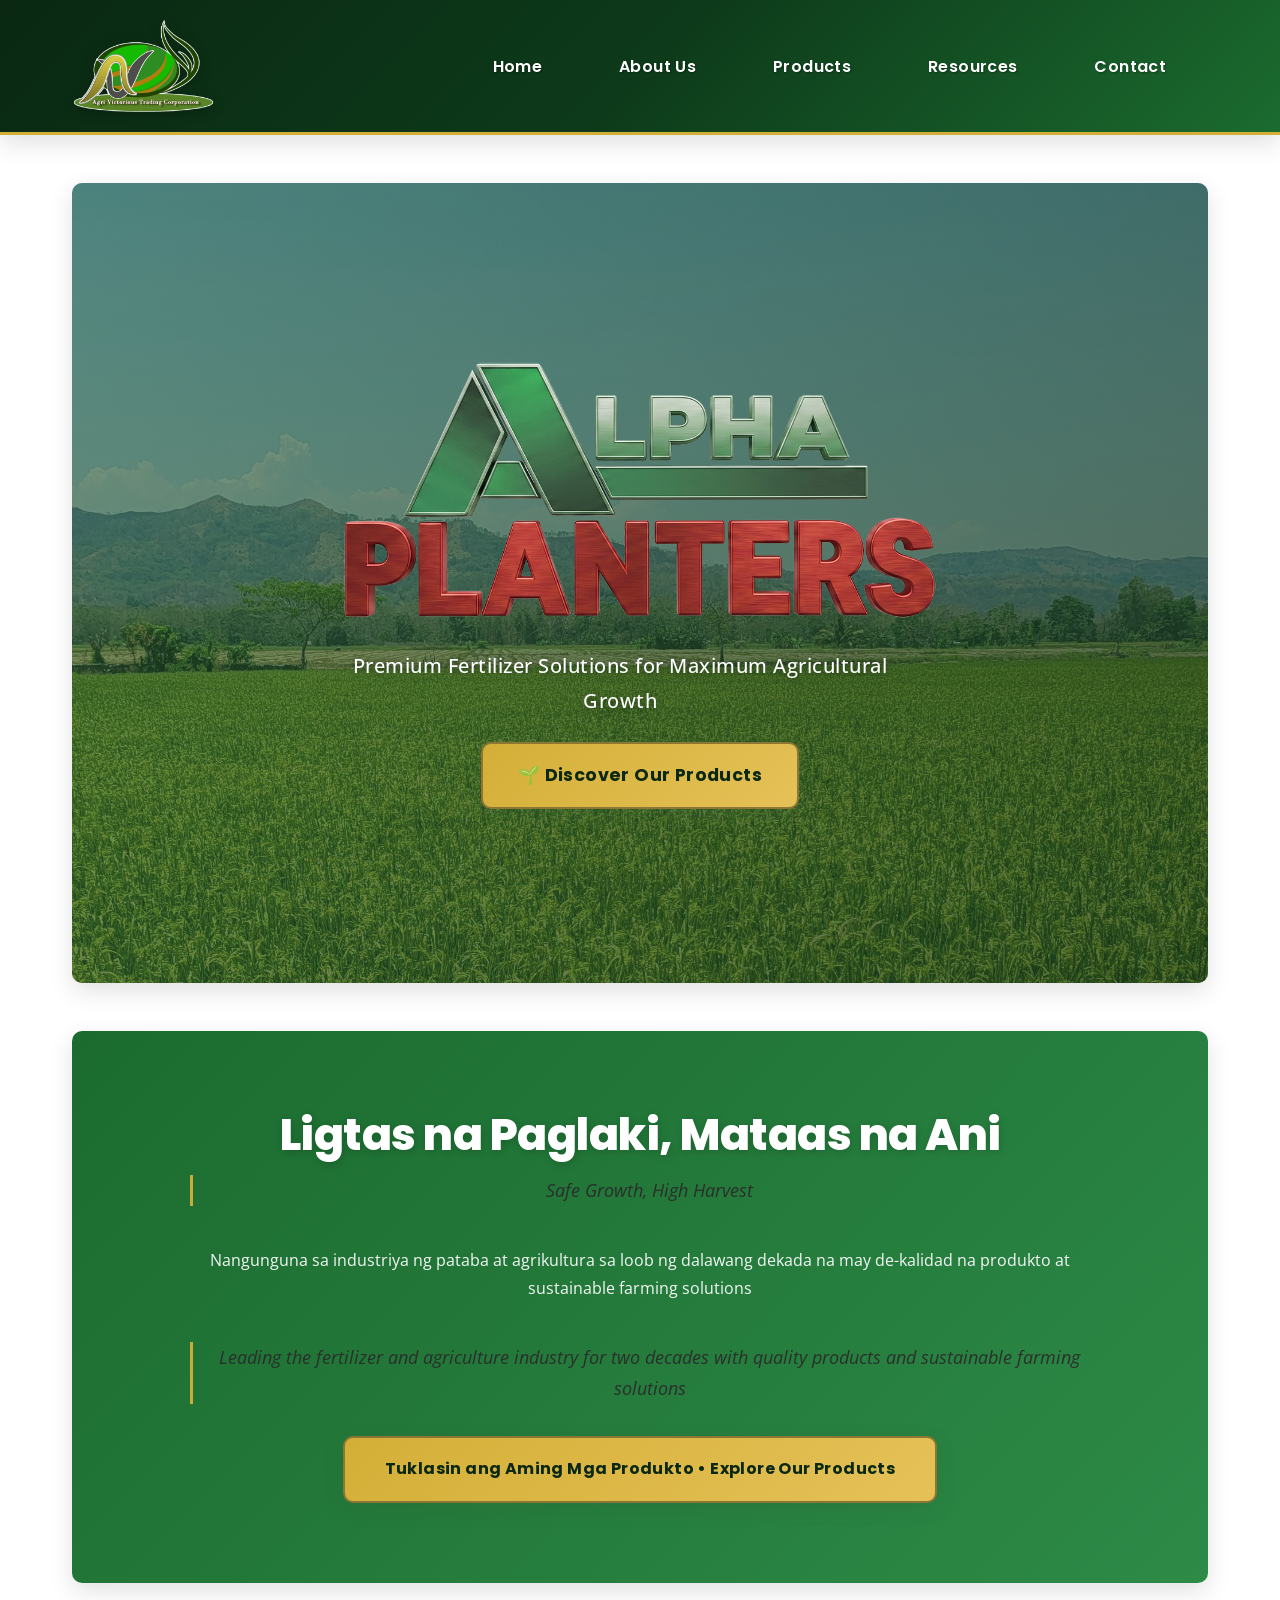
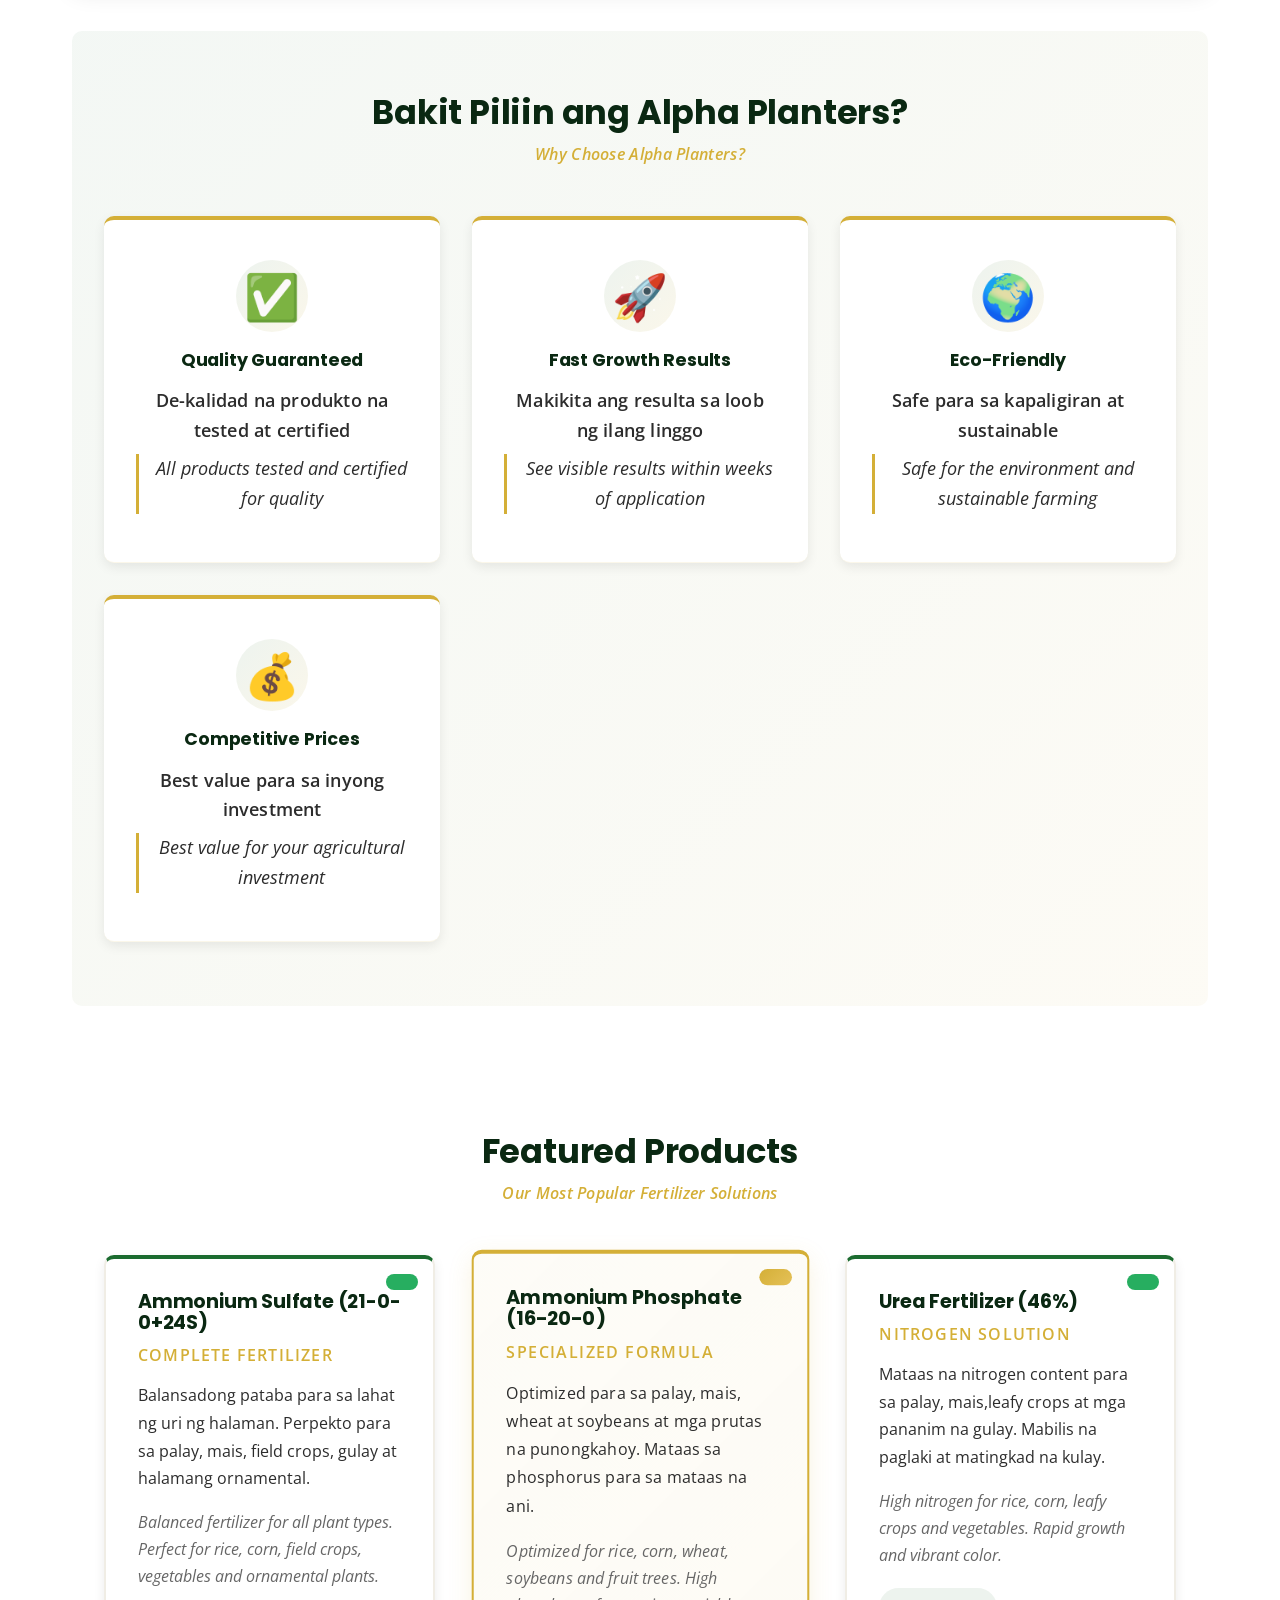
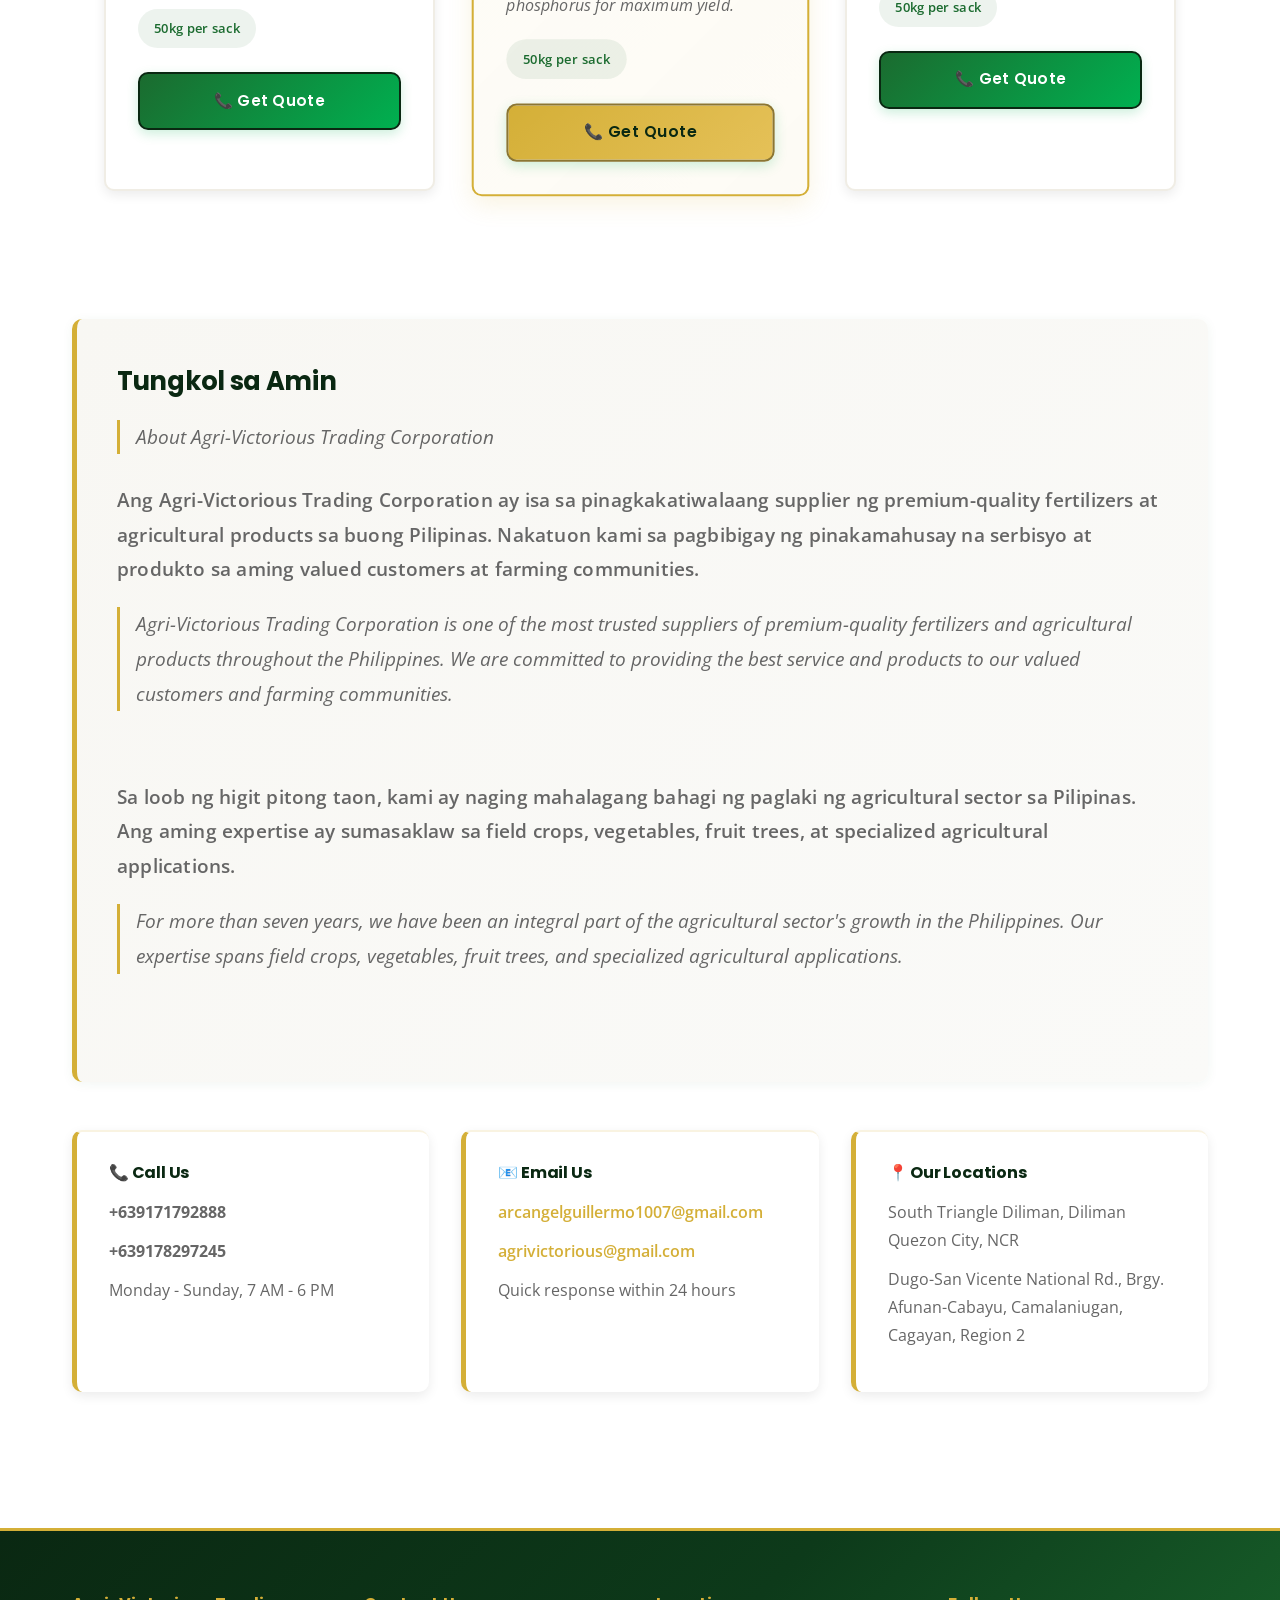
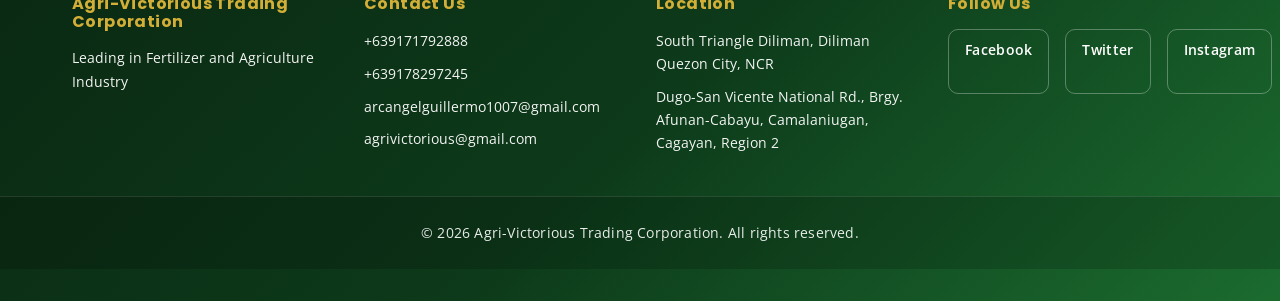
<file: index.html>
<!DOCTYPE html>
<html lang="en">
<head>
    <meta charset="UTF-8">
    <meta name="viewport" content="width=device-width, initial-scale=1.0">
    <title>Agri-Victorious Trading Corporation - Premium Fertilizer Solutions</title>
    <script>
        (function() {
            const path = window.location.pathname;
            const match = path.match(/\/([^\/]+)\//) || path.match(/^\/$/);
            window.SITE_BASE = (match && match[1]) ? '/' + match[1] + '/' : '/';
        })();
    </script>
    <link rel="preconnect" href="https://fonts.googleapis.com">
    <link rel="preconnect" href="https://fonts.gstatic.com" crossorigin>
    <link rel="stylesheet" href="css/style.css">
    <link rel="icon" type="image/png" href="images/logo1.png">
</head>
<body>
    <header>
        <nav class="navbar">
            <div class="nav-container">
                <div class="logo-section">
                    <img src="images/logo1.png" alt="Logo" class="logo">
                </div>
                <ul class="nav-menu">
                    <li><a href="index.html">Home</a></li>
                    <li><a href="pages/about.html">About Us</a></li>
                    <li><a href="pages/products.html">Products</a></li>
                    <li><a href="pages/resources.html">Resources</a></li>
                    <li><a href="pages/contact.html">Contact</a></li>
                    <li class="admin-nav-item hidden"><a href="pages/admin.html">Admin</a></li>
                </ul>
                <div class="hamburger">
                    <span></span>
                    <span></span>
                    <span></span>
                </div>
            </div>
        </nav>
    </header>
    <main>

    <div class="banner">
        <img src="images/bg.jpg" alt="Agri-Victorious Banner">
        <div class="banner-overlay">
            <div class="banner-content">
                <h1><img src="images/alphaplanters1.png" alt="Alpha Planters Banner" class="banner-title-img"></h1>
                <p>Premium Fertilizer Solutions for Maximum Agricultural Growth</p>
                <a href="pages/products.html" class="cta-button-banner">🌱 Discover Our Products</a>
            </div>
        </div>
    </div>

    <section class="hero">
        <div class="hero-content">
            <h1>Ligtas na Paglaki, Mataas na Ani</h1>
            <p class="english-text"><i>Safe Growth, High Harvest</i></p>
            <p class="hero-subtitle">Nangunguna sa industriya ng pataba at agrikultura sa loob ng dalawang dekada na may de-kalidad na produkto at sustainable farming solutions</p>
            <p class="english-text standard"><i>Leading the fertilizer and agriculture industry for two decades with quality products and sustainable farming solutions</i></p>
            <a href="pages/products.html" class="cta-button">Tuklasin ang Aming Mga Produkto • Explore Our Products</a>
        </div>
    </section>

    <!-- Why Choose Us Section -->
    <section class="why-choose-us">
        <h2>Bakit Piliin ang Alpha Planters?</h2>
        <p class="section-subtitle">Why Choose Alpha Planters?</p>
        <div class="features-grid">
            <div class="feature-card">
                <div class="feature-icon">✅</div>
                <h3>Quality Guaranteed</h3>
                <p class="tagalog-text">De-kalidad na produkto na tested at certified</p>
                <p class="english-text">All products tested and certified for quality</p>
            </div>
            <div class="feature-card">
                <div class="feature-icon">🚀</div>
                <h3>Fast Growth Results</h3>
                <p class="tagalog-text">Makikita ang resulta sa loob ng ilang linggo</p>
                <p class="english-text">See visible results within weeks of application</p>
            </div>
            <div class="feature-card">
                <div class="feature-icon">🌍</div>
                <h3>Eco-Friendly</h3>
                <p class="tagalog-text">Safe para sa kapaligiran at sustainable</p>
                <p class="english-text">Safe for the environment and sustainable farming</p>
            </div>
            <div class="feature-card">
                <div class="feature-icon">💰</div>
                <h3>Competitive Prices</h3>
                <p class="tagalog-text">Best value para sa inyong investment</p>
                <p class="english-text">Best value for your agricultural investment</p>
            </div>
        </div>
    </section>

    <!-- Featured Products Section -->
    <section class="featured-products">
        <h2>Featured Products</h2>
        <p class="section-subtitle">Our Most Popular Fertilizer Solutions</p>
        <div class="featured-products-container">
            <div class="featured-product-card">
                <div class="product-badge"></div>
                <h3>Ammonium Sulfate (21-0-0+24S)</h3>
                <p class="featured-product-name">Complete Fertilizer</p>
                <p class="featured-product-desc">Balansadong pataba para sa lahat ng uri ng halaman. Perpekto para sa palay, mais, field crops, gulay at halamang ornamental.</p>
                <p class="featured-product-desc-en"><i>Balanced fertilizer for all plant types. Perfect for rice, corn, field crops, vegetables and ornamental plants.</i></p>
                <div class="featured-product-specs">
                    <span class="spec-item">50kg per sack</span>
                </div>
                <a href="pages/contact.html" class="featured-cta">📞 Get Quote</a>
            </div>

            <div class="featured-product-card highlighted">
                <div class="product-badge premium"></div>
                <h3>Ammonium Phosphate (16-20-0)</h3>
                <p class="featured-product-name">Specialized Formula</p>
                <p class="featured-product-desc">Optimized para sa palay, mais, wheat at soybeans at mga prutas na punongkahoy. Mataas sa phosphorus para sa mataas na ani.</p>
                <p class="featured-product-desc-en"><i>Optimized for rice, corn, wheat, soybeans and fruit trees. High phosphorus for maximum yield.</i></p>
                <div class="featured-product-specs">
                    <span class="spec-item">50kg per sack</span>
                </div>
                <a href="pages/contact.html" class="featured-cta premium">📞 Get Quote</a>
            </div>

            <div class="featured-product-card">
                <div class="product-badge"></div>
                <h3>Urea Fertilizer (46%)</h3>
                <p class="featured-product-name">Nitrogen Solution</p>
                <p class="featured-product-desc">Mataas na nitrogen content para sa palay, mais,leafy crops at mga pananim na gulay. Mabilis na paglaki at matingkad na kulay.</p>
                <p class="featured-product-desc-en"><i>High nitrogen for rice, corn, leafy crops and vegetables. Rapid growth and vibrant color.</i></p>
                <div class="featured-product-specs">
                    <span class="spec-item">50kg per sack</span>
                </div>
                <a href="pages/contact.html" class="featured-cta">📞 Get Quote</a>
            </div>
        </div>
    </section>

    <section class="about-section">
        <h2>Tungkol sa Amin</h2>
        <p class="english-text"><i>About Agri-Victorious Trading Corporation</i></p>
        <div class="bilingual-block">
            <p class="tagalog-text">Ang Agri-Victorious Trading Corporation ay isa sa pinagkakatiwalaang supplier ng premium-quality fertilizers at agricultural products sa buong Pilipinas. Nakatuon kami sa pagbibigay ng pinakamahusay na serbisyo at produkto sa aming valued customers at farming communities.</p>
            <p class="english-text">Agri-Victorious Trading Corporation is one of the most trusted suppliers of premium-quality fertilizers and agricultural products throughout the Philippines. We are committed to providing the best service and products to our valued customers and farming communities.</p>
        </div>
        <div class="bilingual-block">
            <p class="tagalog-text">Sa loob ng higit pitong taon, kami ay naging mahalagang bahagi ng paglaki ng agricultural sector sa Pilipinas. Ang aming expertise ay sumasaklaw sa field crops, vegetables, fruit trees, at specialized agricultural applications.</p>
            <p class="english-text">For more than seven years, we have been an integral part of the agricultural sector's growth in the Philippines. Our expertise spans field crops, vegetables, fruit trees, and specialized agricultural applications.</p>
        </div>
    </section>



    <section class="contact-info">
        <div class="contact-card">
            <h3>📞 Call Us</h3>
            <p><strong>+639171792888</strong></p>
            <p><strong>+639178297245</strong></p>
            <p class="contact-time">Monday - Sunday, 7 AM - 6 PM</p>
        </div>

        <div class="contact-card">
            <h3>📧 Email Us</h3>
            <p><a href="mailto:arcangelguillermo1007@gmail.com">arcangelguillermo1007@gmail.com</a></p>
            <p><a href="mailto:agrivictorious@gmail.com">agrivictorious@gmail.com</a></p>
            <p class="contact-time">Quick response within 24 hours</p>
        </div>

        <div class="contact-card">
            <h3>📍 Our Locations</h3>
            <p>South Triangle Diliman, Diliman Quezon City, NCR</p>
            <p> Dugo-San Vicente National Rd., Brgy. Afunan-Cabayu, Camalaniugan, Cagayan, Region 2</p>
        </div>
    </section>

    </main>
    <footer>
        <div class="footer-container">
            <div class="footer-section">
                <h3>Agri-Victorious Trading Corporation</h3>
                <p>Leading in Fertilizer and Agriculture Industry</p>
            </div>
            
            <div class="footer-section">
                <h4>Contact Us</h4>
                <p>+639171792888</p>
                <p>+639178297245</p>
                <p>arcangelguillermo1007@gmail.com</p>
                <p>agrivictorious@gmail.com</p>
            </div>
            
            <div class="footer-section">
                <h4>Location</h4>
                <p>South Triangle Diliman, Diliman Quezon City, NCR</p>
                <p>Dugo-San Vicente National Rd., Brgy. Afunan-Cabayu, Camalaniugan, Cagayan, Region 2</p>
            </div>
            
            <div class="footer-section">
                <h4>Follow Us</h4>
                <div class="social-links">
                    <a href="#" class="social-icon">Facebook</a>
                    <a href="#" class="social-icon">Twitter</a>
                    <a href="#" class="social-icon">Instagram</a>
                    <a href="pages/admin.html" class="social-icon">Admin Login</a>
                </div>
            </div>
        </div>
        
        <div class="footer-bottom">
            <p>&copy; 2026 Agri-Victorious Trading Corporation. All rights reserved.</p>
        </div>
    </footer>
    
    <script src="js/script.js"></script>
</body>
</html>
</file>
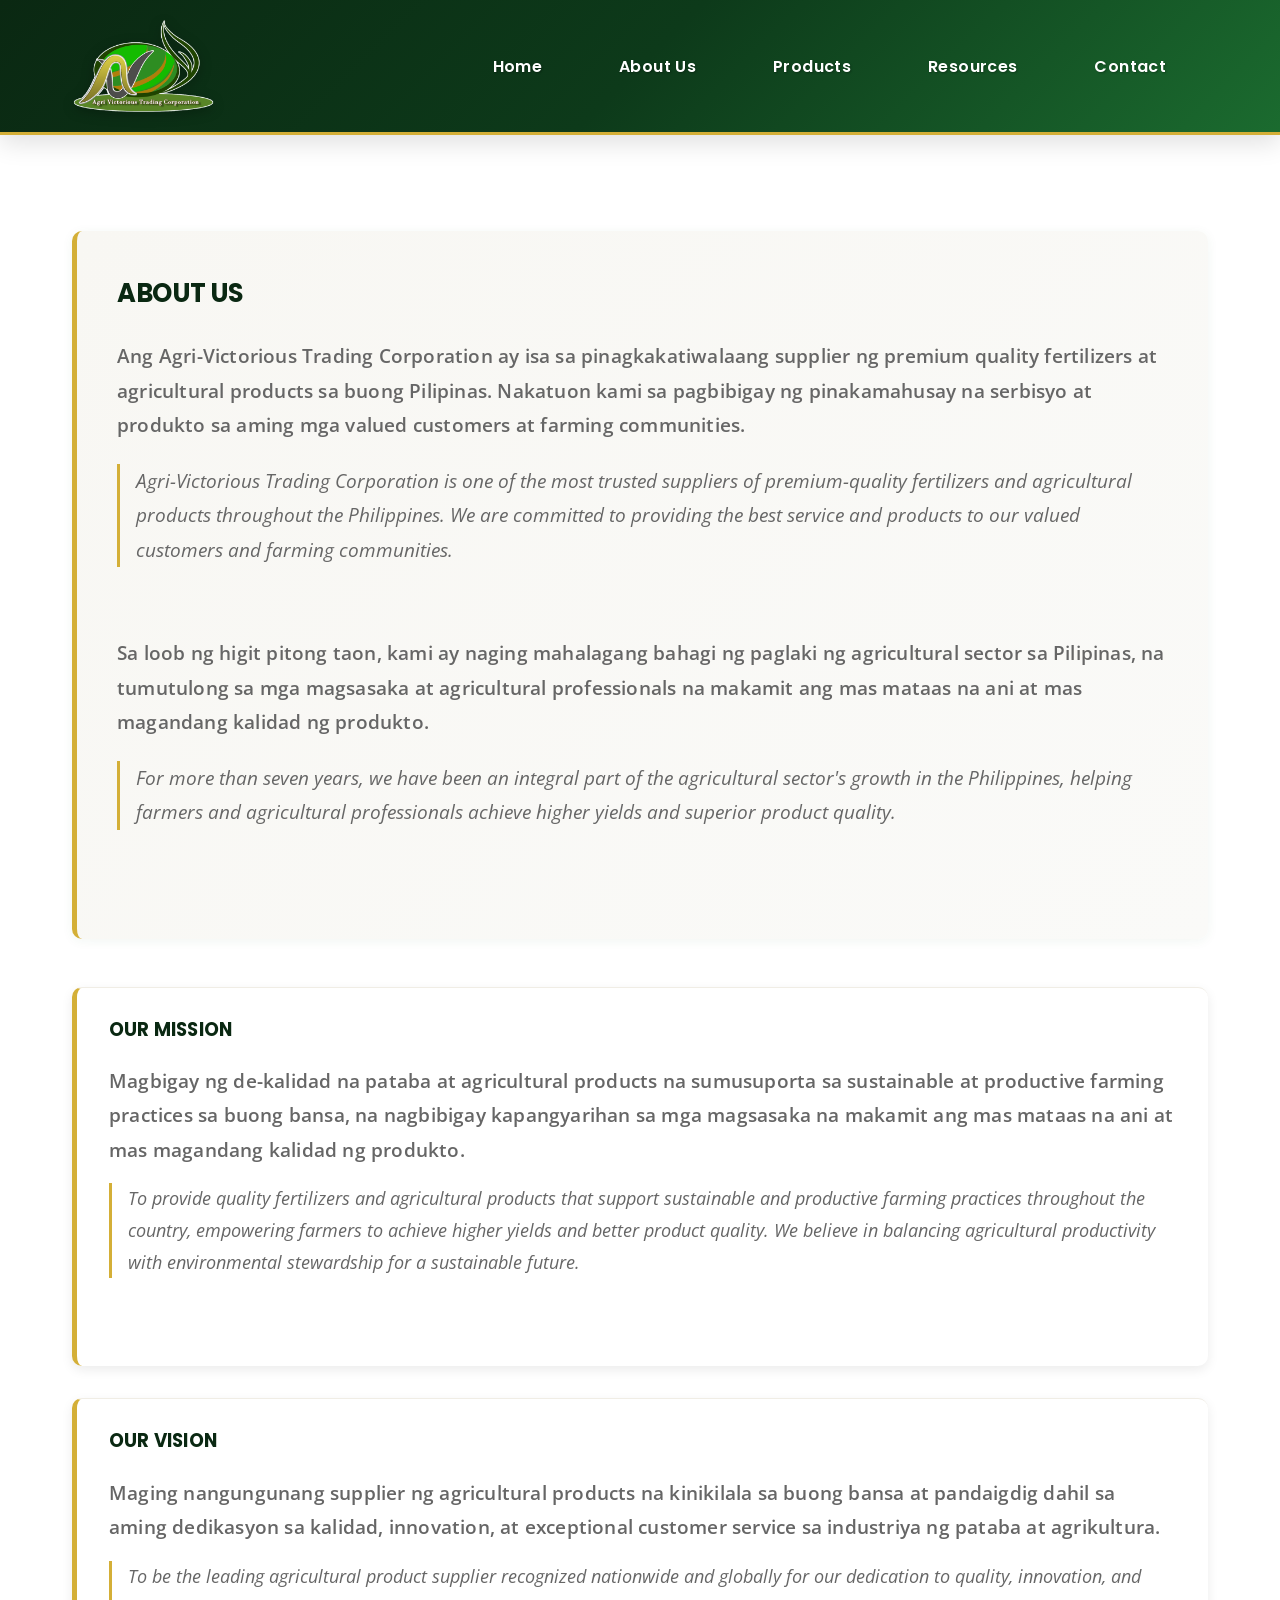
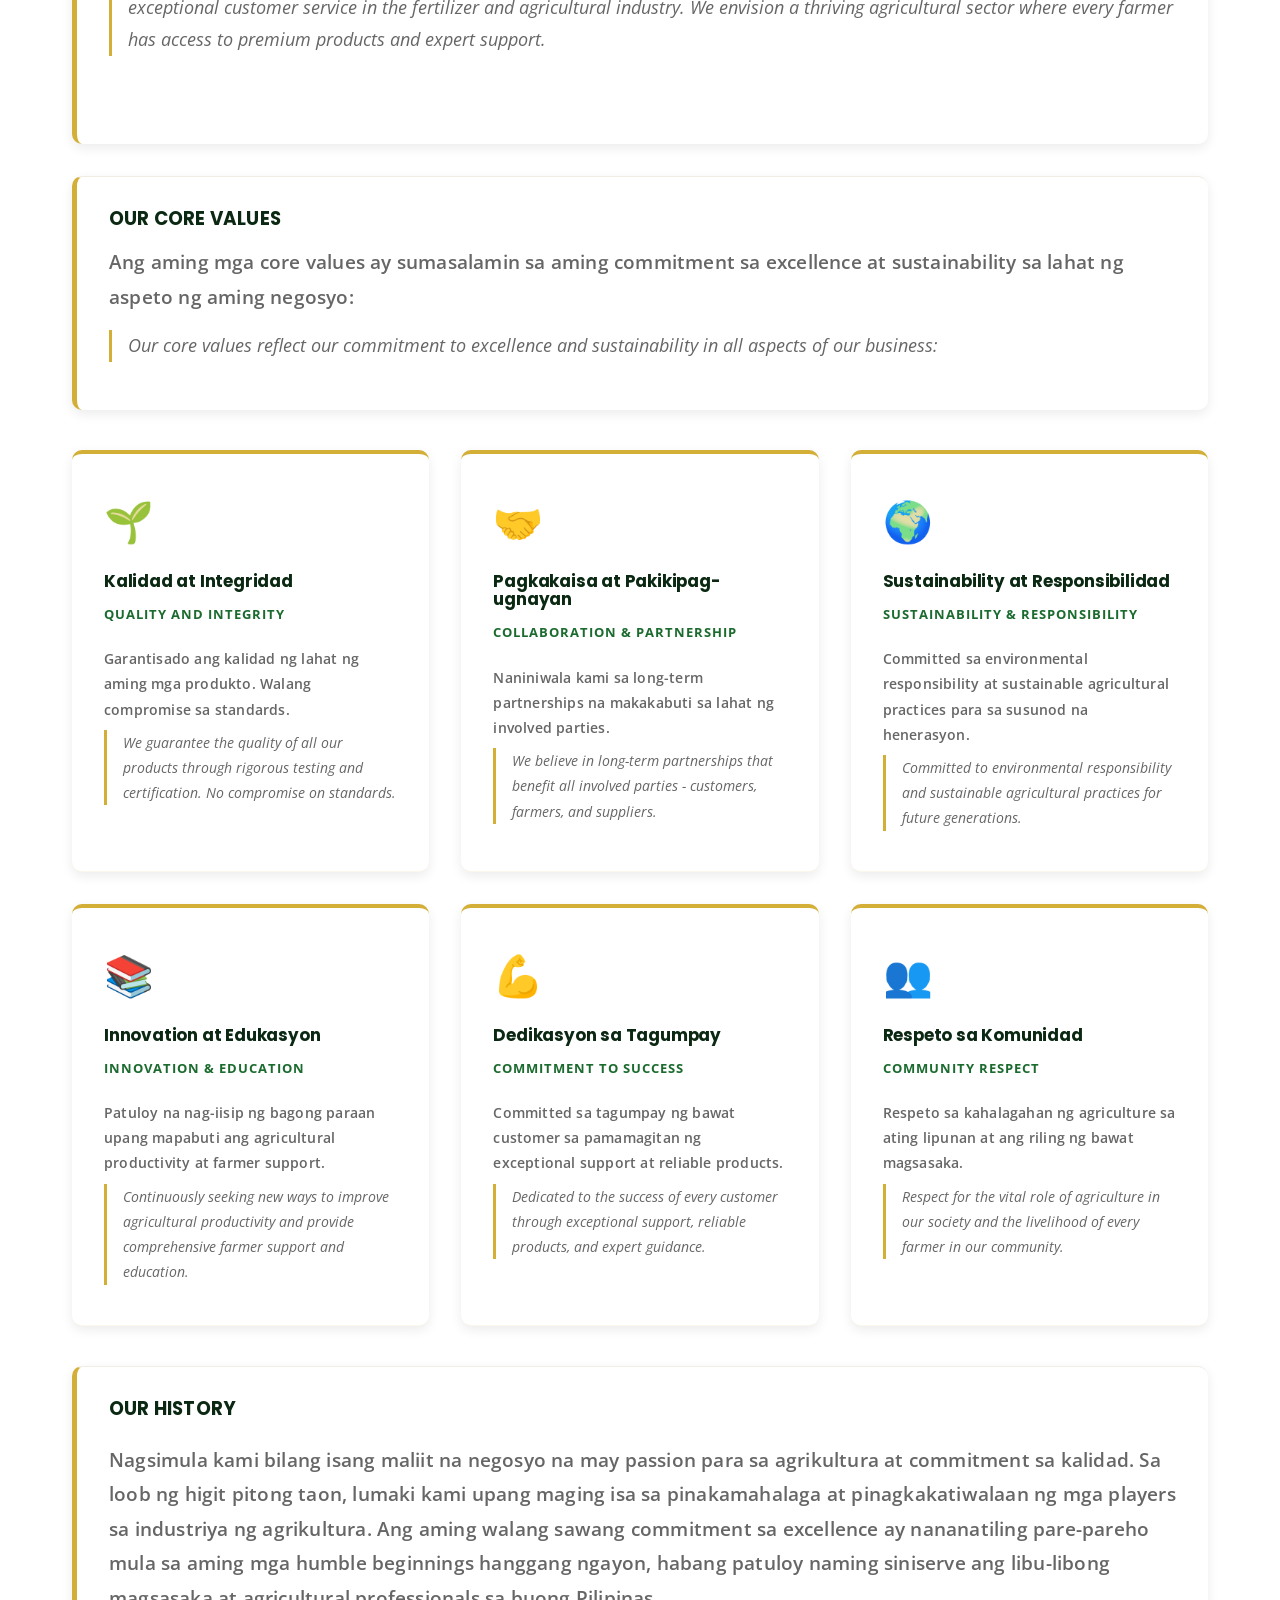
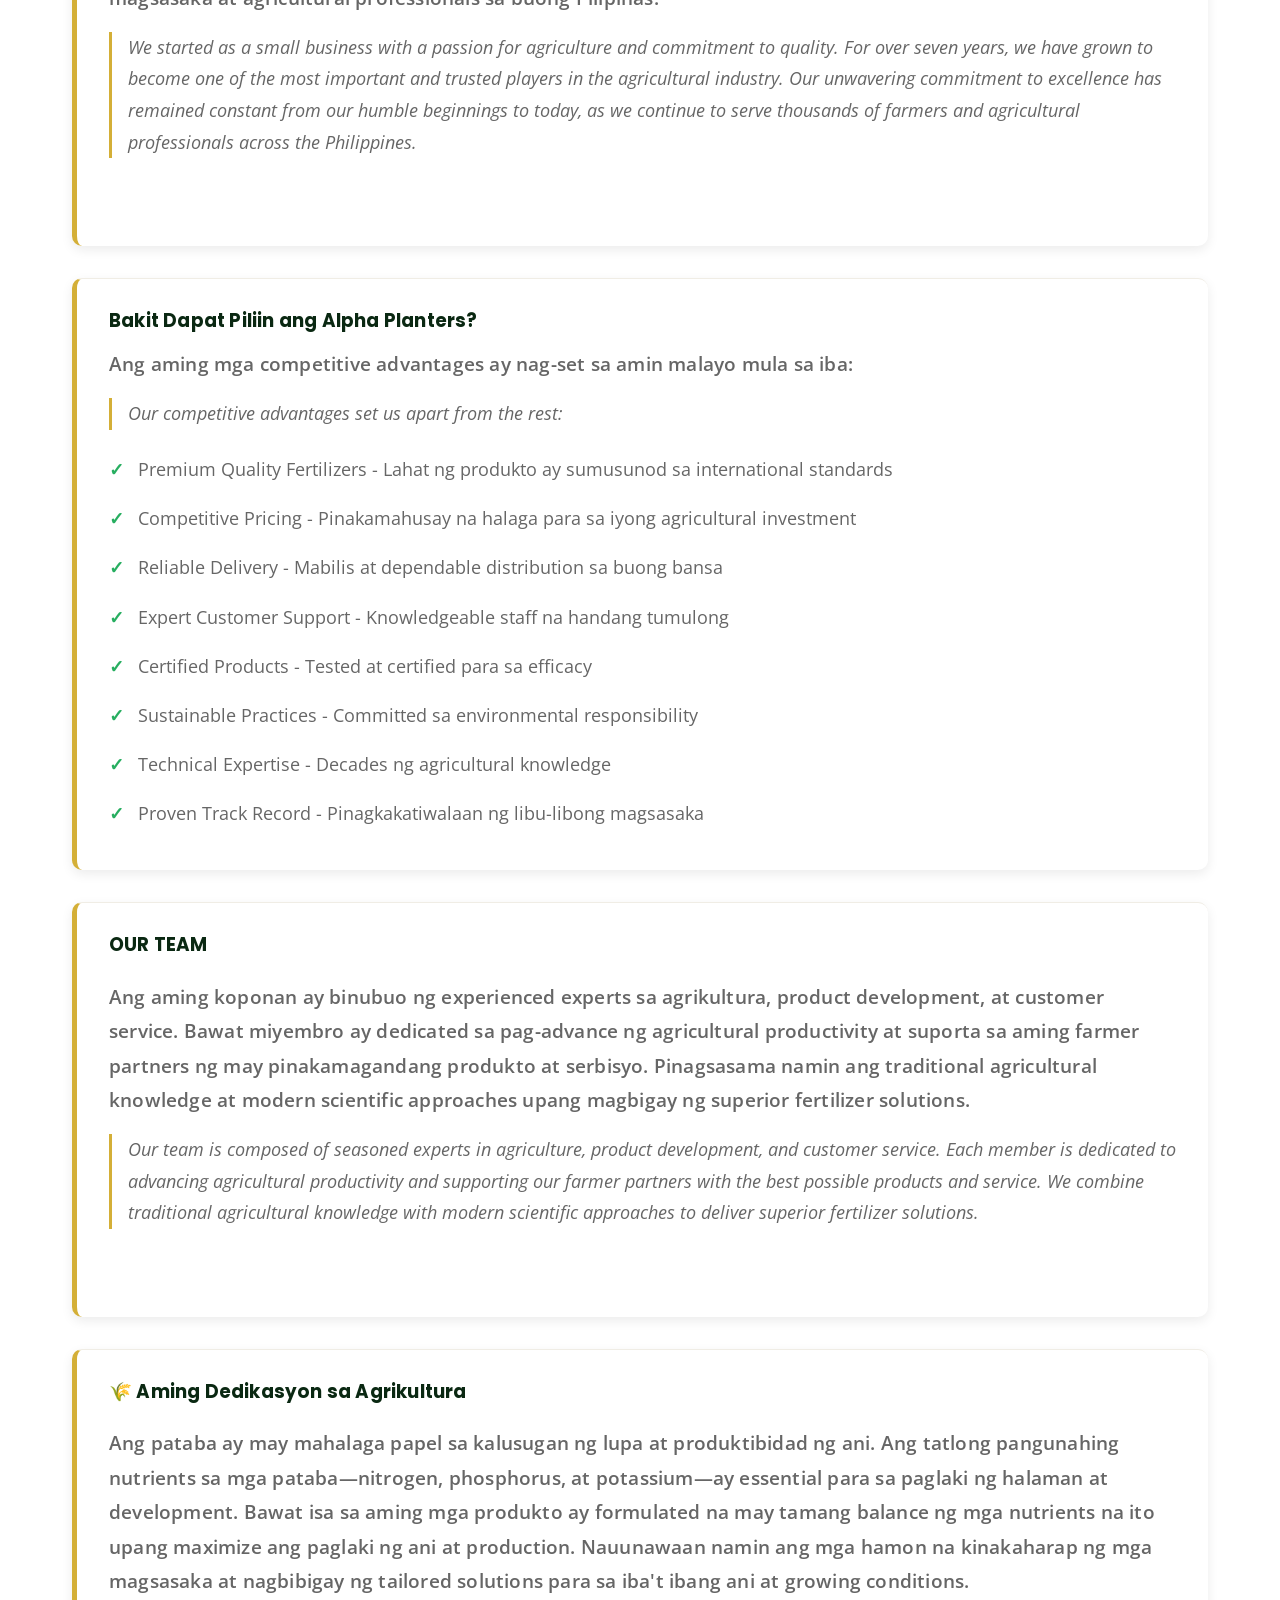
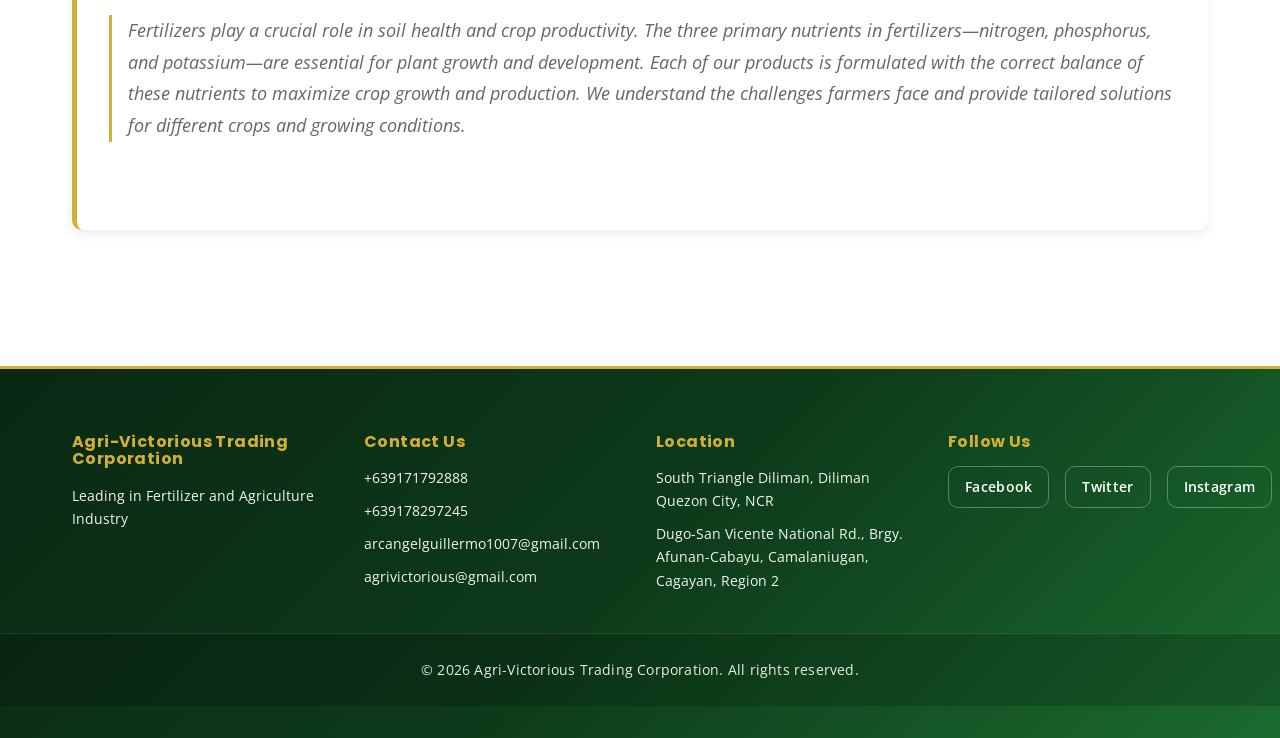
<file: pages/about.html>
<!DOCTYPE html>
<html lang="en">
<head>
    <meta charset="UTF-8">
    <meta name="viewport" content="width=device-width, initial-scale=1.0">
    <title>About Us - Agri-Victorious Trading Corporation</title>
    <script>
        (function() {
            const path = window.location.pathname;
            const match = path.match(/\/([^\/]+)\//) || path.match(/^\/$/);
            window.SITE_BASE = (match && match[1]) ? '/' + match[1] + '/' : '/';
        })();
    </script>
    <link rel="preconnect" href="https://fonts.googleapis.com">
    <link rel="preconnect" href="https://fonts.gstatic.com" crossorigin>
    <link rel="stylesheet" href="../css/style.css">
    <link rel="icon" type="image/png" href="../images/logo1.png">
</head>
<body>
    <header>
        <nav class="navbar">
            <div class="nav-container">
                <div class="logo-section">
                    <img src="../images/logo1.png" alt="Logo" class="logo">
                </div>
                <ul class="nav-menu">
                    <li><a href="../index.html">Home</a></li>
                    <li><a href="about.html">About Us</a></li>
                    <li><a href="products.html">Products</a></li>
                    <li><a href="resources.html">Resources</a></li>
                    <li><a href="contact.html">Contact</a></li>
                    <li class="admin-nav-item hidden"><a href="admin.html">Admin</a></li>
                </ul>
                <div class="hamburger">
                    <span></span>
                    <span></span>
                    <span></span>
                </div>
            </div>
        </nav>
    </header>
    <main>

    <section class="about-section">
        <h2>ABOUT US</h2>
        <div class="bilingual-block">
            <p class="tagalog-text">Ang Agri-Victorious Trading Corporation ay isa sa pinagkakatiwalaang supplier ng premium quality fertilizers at agricultural products sa buong Pilipinas. Nakatuon kami sa pagbibigay ng pinakamahusay na serbisyo at produkto sa aming mga valued customers at farming communities.</p>
            <p class="english-text">Agri-Victorious Trading Corporation is one of the most trusted suppliers of premium-quality fertilizers and agricultural products throughout the Philippines. We are committed to providing the best service and products to our valued customers and farming communities.</p>
        </div>
        <div class="bilingual-block">
            <p class="tagalog-text">Sa loob ng higit pitong taon, kami ay naging mahalagang bahagi ng paglaki ng agricultural sector sa Pilipinas, na tumutulong sa mga magsasaka at agricultural professionals na makamit ang mas mataas na ani at mas magandang kalidad ng produkto.</p>
            <p class="english-text">For more than seven years, we have been an integral part of the agricultural sector's growth in the Philippines, helping farmers and agricultural professionals achieve higher yields and superior product quality.</p>
        </div>
    </section>

    <section class="resources-container">
        <!-- MISSION -->
        <div class="resource-item">
            <h3>OUR MISSION</h3>

            <div class="bilingual-block">
                <p class="tagalog-text">Magbigay ng de-kalidad na pataba at agricultural products na sumusuporta sa sustainable at productive farming practices sa buong bansa, na nagbibigay kapangyarihan sa mga magsasaka na makamit ang mas mataas na ani at mas magandang kalidad ng produkto.</p>

                <p class="english-text">To provide quality fertilizers and agricultural products that support sustainable and productive farming practices throughout the country, empowering farmers to achieve higher yields and better product quality. We believe in balancing agricultural productivity with environmental stewardship for a sustainable future.</p>
            </div>
        </div>

        <!-- VISION -->
        <div class="resource-item">
            <h3>OUR VISION</h3>
   
            <div class="bilingual-block">
                <p class="tagalog-text">Maging nangungunang supplier ng agricultural products na kinikilala sa buong bansa at pandaigdig dahil sa aming dedikasyon sa kalidad, innovation, at exceptional customer service sa industriya ng pataba at agrikultura.</p>

                <p class="english-text">To be the leading agricultural product supplier recognized nationwide and globally for our dedication to quality, innovation, and exceptional customer service in the fertilizer and agricultural industry. We envision a thriving agricultural sector where every farmer has access to premium products and expert support.</p>
            </div>
        </div>

        <!-- CORE VALUES -->
        <div class="resource-item">
            <h3>OUR CORE VALUES</h3>

            <p class="tagalog-text">Ang aming mga core values ay sumasalamin sa aming commitment sa excellence at sustainability sa lahat ng aspeto ng aming negosyo:</p>

            <p class="english-text">Our core values reflect our commitment to excellence and sustainability in all aspects of our business:</p>
        </div>

        <div class="core-values">
            <div class="value-card">
                <div class="value-icon">🌱</div>
                <h4>Kalidad at Integridad</h4>
                <span class="lang-label lang-tl">Quality and Integrity</span>
                <div class="bilingual-block compact">
                    <p class="tagalog-text compact">Garantisado ang kalidad ng lahat ng aming mga produkto. Walang compromise sa standards.</p>
                    <p class="english-text compact">We guarantee the quality of all our products through rigorous testing and certification. No compromise on standards.</p>
                </div>
            </div>

            <div class="value-card">
                <div class="value-icon">🤝</div>
                <h4>Pagkakaisa at Pakikipag-ugnayan</h4>
                <span class="lang-label lang-tl">Collaboration & Partnership</span>
                <div class="bilingual-block compact">
                    <p class="tagalog-text compact">Naniniwala kami sa long-term partnerships na makakabuti sa lahat ng involved parties.</p>
                    <p class="english-text compact">We believe in long-term partnerships that benefit all involved parties - customers, farmers, and suppliers.</p>
                </div>
            </div>

            <div class="value-card">
                <div class="value-icon">🌍</div>
                <h4>Sustainability at Responsibilidad</h4>
                <span class="lang-label lang-tl">Sustainability & Responsibility</span>
                <div class="bilingual-block compact">
                    <p class="tagalog-text compact">Committed sa environmental responsibility at sustainable agricultural practices para sa susunod na henerasyon.</p>
                    <p class="english-text compact">Committed to environmental responsibility and sustainable agricultural practices for future generations.</p>
                </div>
            </div>

            <div class="value-card">
                <div class="value-icon">📚</div>
                <h4>Innovation at Edukasyon</h4>
                <span class="lang-label lang-tl">Innovation & Education</span>
                <div class="bilingual-block compact">
                    <p class="tagalog-text compact">Patuloy na nag-iisip ng bagong paraan upang mapabuti ang agricultural productivity at farmer support.</p>
                    <p class="english-text compact">Continuously seeking new ways to improve agricultural productivity and provide comprehensive farmer support and education.</p>
                </div>
            </div>

            <div class="value-card">
                <div class="value-icon">💪</div>
                <h4>Dedikasyon sa Tagumpay</h4>
                <span class="lang-label lang-tl">Commitment to Success</span>
                <div class="bilingual-block compact">
                    <p class="tagalog-text compact">Committed sa tagumpay ng bawat customer sa pamamagitan ng exceptional support at reliable products.</p>
                    <p class="english-text compact">Dedicated to the success of every customer through exceptional support, reliable products, and expert guidance.</p>
                </div>
            </div>

            <div class="value-card">
                <div class="value-icon">👥</div>
                <h4>Respeto sa Komunidad</h4>
                <span class="lang-label lang-tl">Community Respect</span>
                <div class="bilingual-block compact">
                    <p class="tagalog-text compact">Respeto sa kahalagahan ng agriculture sa ating lipunan at ang riling ng bawat magsasaka.</p>
                    <p class="english-text compact">Respect for the vital role of agriculture in our society and the livelihood of every farmer in our community.</p>
                </div>
            </div>
        </div>

        <!-- HISTORY -->
        <div class="resource-item">
            <h3>OUR HISTORY</h3>

            <div class="bilingual-block">
                <p class="tagalog-text">Nagsimula kami bilang isang maliit na negosyo na may passion para sa agrikultura at commitment sa kalidad. Sa loob ng higit pitong taon, lumaki kami upang maging isa sa pinakamahalaga at pinagkakatiwalaan ng mga players sa industriya ng agrikultura. Ang aming walang sawang commitment sa excellence ay nananatiling pare-pareho mula sa aming mga humble beginnings hanggang ngayon, habang patuloy naming siniserve ang libu-libong magsasaka at agricultural professionals sa buong Pilipinas.</p>

                <p class="english-text">We started as a small business with a passion for agriculture and commitment to quality. For over seven years, we have grown to become one of the most important and trusted players in the agricultural industry. Our unwavering commitment to excellence has remained constant from our humble beginnings to today, as we continue to serve thousands of farmers and agricultural professionals across the Philippines.</p>
            </div>
        </div>

        <!-- WHY CHOOSE US -->
        <div class="resource-item">
            <h3>Bakit Dapat Piliin ang Alpha Planters?</h3>

            <p class="tagalog-text">Ang aming mga competitive advantages ay nag-set sa amin malayo mula sa iba:</p>

            <p class="english-text">Our competitive advantages set us apart from the rest:</p>
            <ul class="resource-list">
                <li>Premium Quality Fertilizers - Lahat ng produkto ay sumusunod sa international standards</li>
                <li>Competitive Pricing - Pinakamahusay na halaga para sa iyong agricultural investment</li>
                <li>Reliable Delivery - Mabilis at dependable distribution sa buong bansa</li>
                <li>Expert Customer Support - Knowledgeable staff na handang tumulong</li>
                <li>Certified Products - Tested at certified para sa efficacy</li>
                <li>Sustainable Practices - Committed sa environmental responsibility</li>
                <li>Technical Expertise - Decades ng agricultural knowledge</li>
                <li>Proven Track Record - Pinagkakatiwalaan ng libu-libong magsasaka</li>
            </ul>
        </div>

        <!-- OUR TEAM -->
        <div class="resource-item">
            <h3>OUR TEAM</h3>

            <div class="bilingual-block">
                <p class="tagalog-text">Ang aming koponan ay binubuo ng experienced experts sa agrikultura, product development, at customer service. Bawat miyembro ay dedicated sa pag-advance ng agricultural productivity at suporta sa aming farmer partners ng may pinakamagandang produkto at serbisyo. Pinagsasama namin ang traditional agricultural knowledge at modern scientific approaches upang magbigay ng superior fertilizer solutions.</p>

                <p class="english-text">Our team is composed of seasoned experts in agriculture, product development, and customer service. Each member is dedicated to advancing agricultural productivity and supporting our farmer partners with the best possible products and service. We combine traditional agricultural knowledge with modern scientific approaches to deliver superior fertilizer solutions.</p>
            </div>
        </div>

        <!-- COMMITMENT -->
        <div class="resource-item">
            <h3>🌾 Aming Dedikasyon sa Agrikultura</h3>

            <div class="bilingual-block">
                <p class="tagalog-text">Ang pataba ay may mahalaga papel sa kalusugan ng lupa at produktibidad ng ani. Ang tatlong pangunahing nutrients sa mga pataba—nitrogen, phosphorus, at potassium—ay essential para sa paglaki ng halaman at development. Bawat isa sa aming mga produkto ay formulated na may tamang balance ng mga nutrients na ito upang maximize ang paglaki ng ani at production. Nauunawaan namin ang mga hamon na kinakaharap ng mga magsasaka at nagbibigay ng tailored solutions para sa iba't ibang ani at growing conditions.</p>

                <p class="english-text">Fertilizers play a crucial role in soil health and crop productivity. The three primary nutrients in fertilizers—nitrogen, phosphorus, and potassium—are essential for plant growth and development. Each of our products is formulated with the correct balance of these nutrients to maximize crop growth and production. We understand the challenges farmers face and provide tailored solutions for different crops and growing conditions.</p>
            </div>
        </div>
    </section>

    </main>
    <footer>
        <div class="footer-container">
            <div class="footer-section">
                <h3>Agri-Victorious Trading Corporation</h3>
                <p>Leading in Fertilizer and Agriculture Industry</p>
            </div>
            
            <div class="footer-section">
                <h4>Contact Us</h4>
                <p>+639171792888</p>
                <p>+639178297245</p>
                <p>arcangelguillermo1007@gmail.com</p>
                <p>agrivictorious@gmail.com</p>
            </div>
            
            <div class="footer-section">
                <h4>Location</h4>
                <p>South Triangle Diliman, Diliman Quezon City, NCR</p>
                <p> Dugo-San Vicente National Rd., Brgy. Afunan-Cabayu, Camalaniugan, Cagayan, Region 2</p>
            </div>
            
            <div class="footer-section">
                <h4>Follow Us</h4>
                <div class="social-links">
                    <a href="#" class="social-icon">Facebook</a>
                    <a href="#" class="social-icon">Twitter</a>
                    <a href="#" class="social-icon">Instagram</a>
                </div>
            </div>
        </div>
        
        <div class="footer-bottom">
            <p>&copy; 2026 Agri-Victorious Trading Corporation. All rights reserved.</p>
        </div>
    </footer>
    
    <script src="../js/script.js"></script>
</body>
</html>
</file>
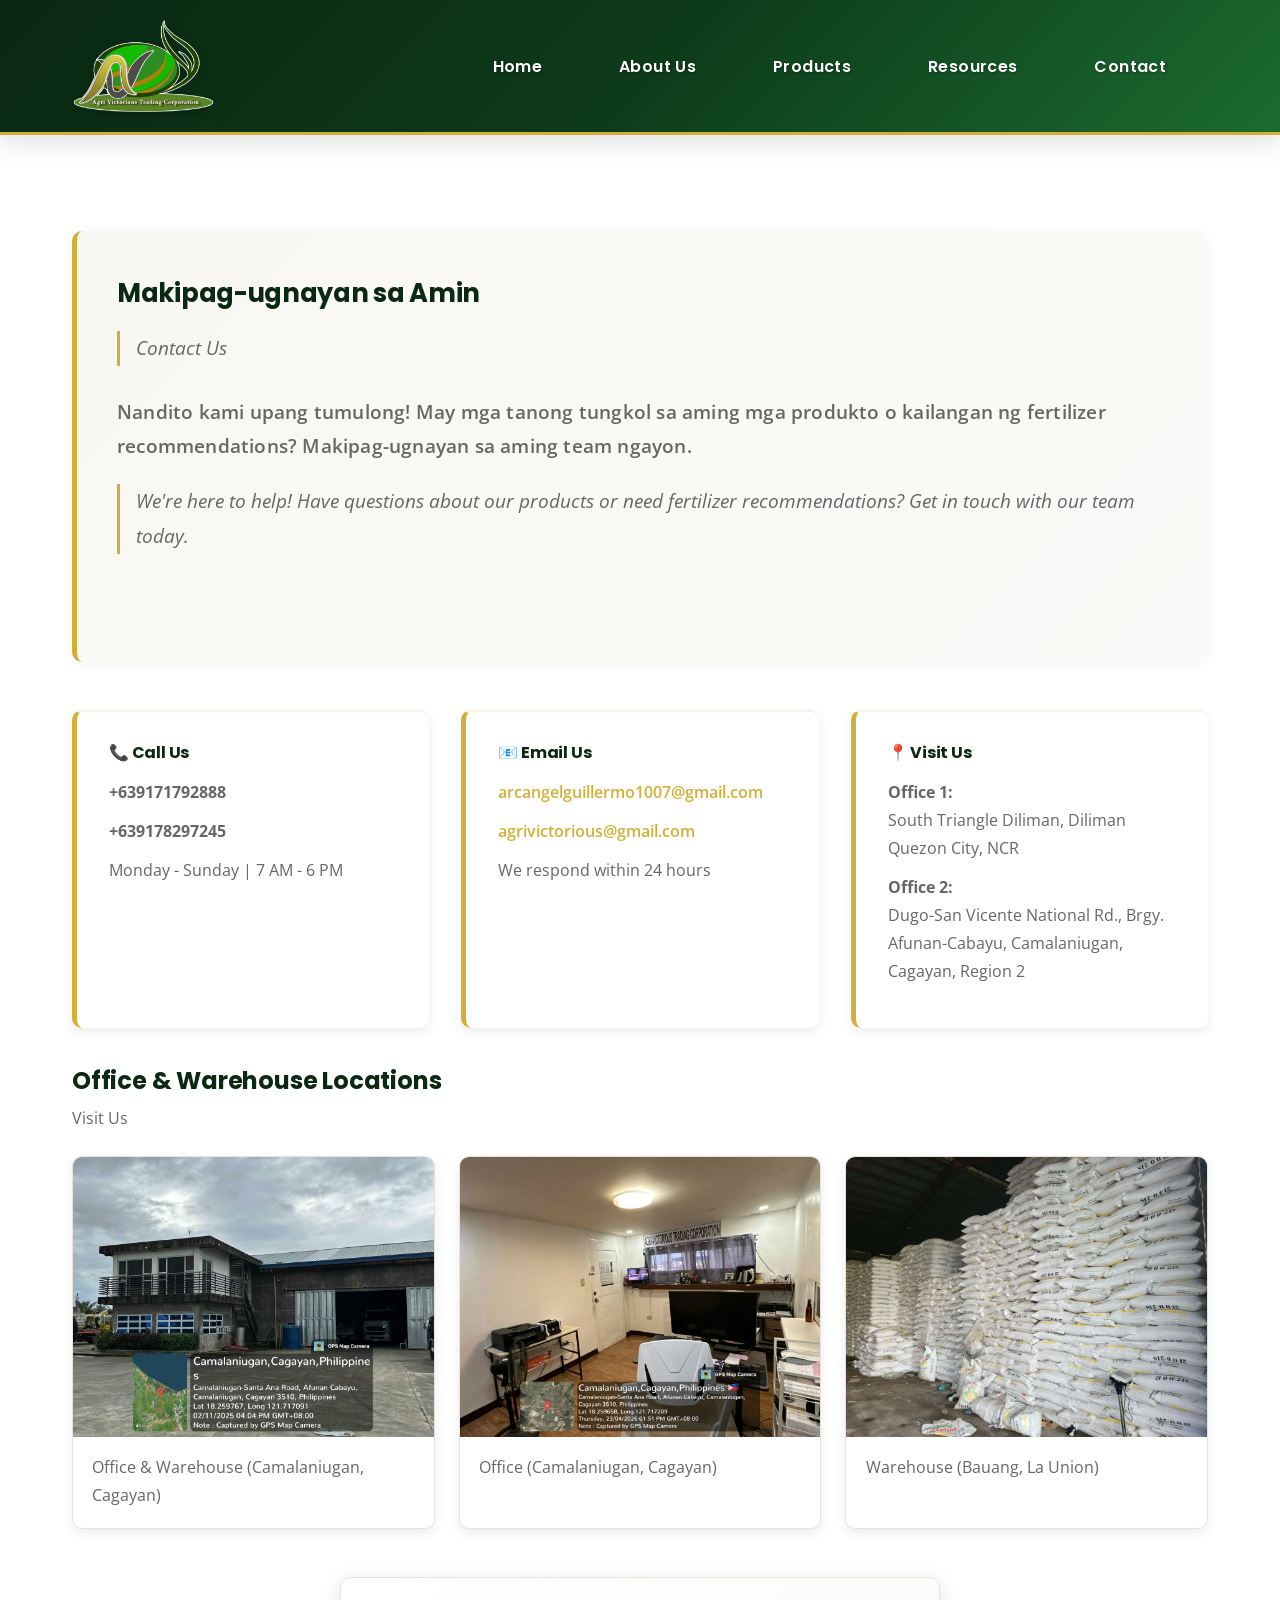
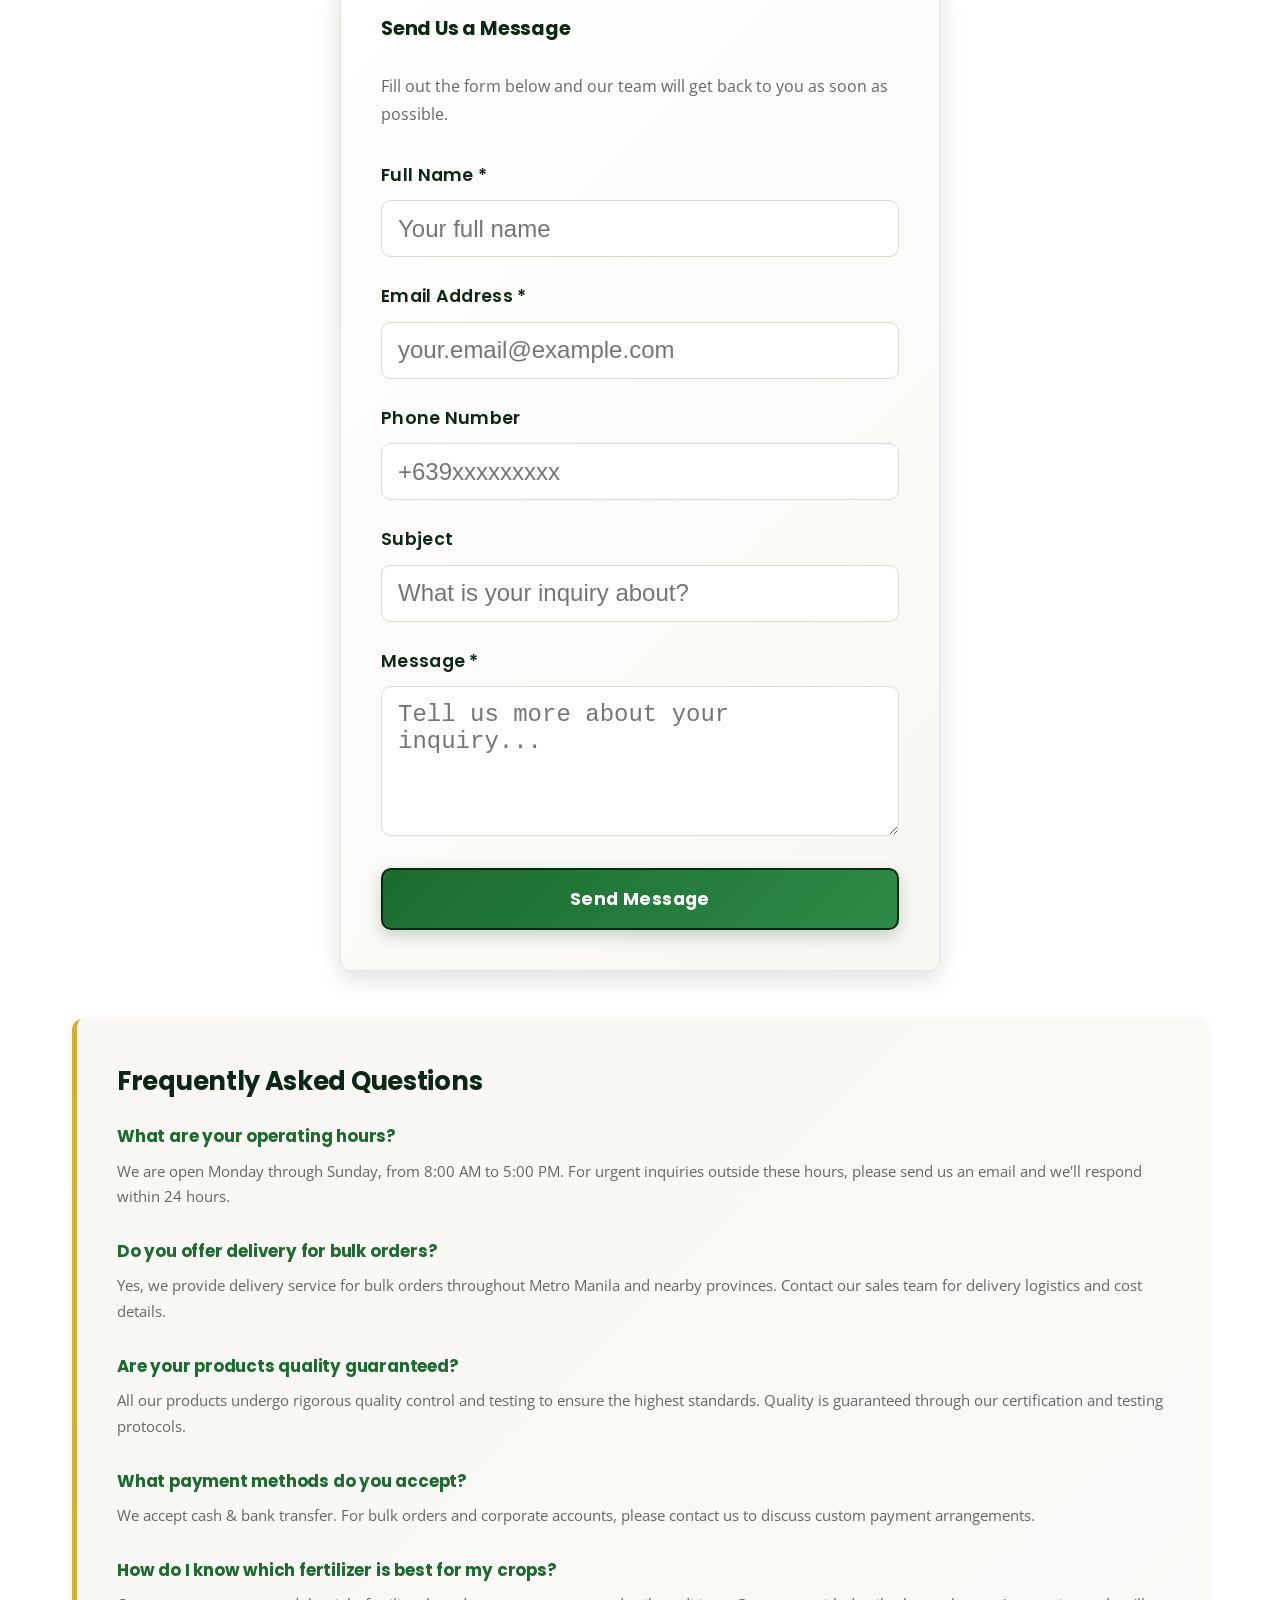
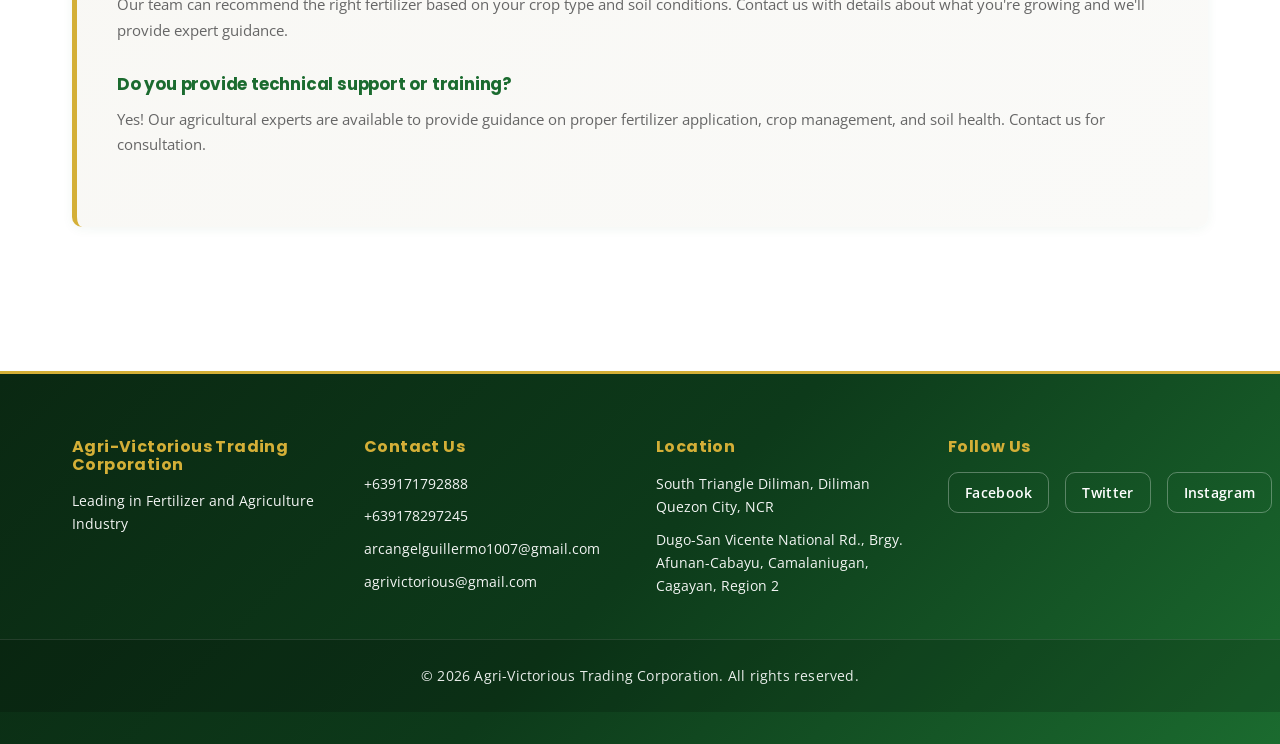
<file: pages/contact.html>
<!DOCTYPE html>
<html lang="en">
<head>
    <meta charset="UTF-8">
    <meta name="viewport" content="width=device-width, initial-scale=1.0">
    <title>Contact Us - Agri-Victorious Trading Corporation</title>
    <script>
        (function() {
            const path = window.location.pathname;
            const match = path.match(/\/([^\/]+)\//) || path.match(/^\/$/);
            window.SITE_BASE = (match && match[1]) ? '/' + match[1] + '/' : '/';
        })();
    </script>
    <link rel="preconnect" href="https://fonts.googleapis.com">
    <link rel="preconnect" href="https://fonts.gstatic.com" crossorigin>
    <link rel="stylesheet" href="../css/style.css">
    <link rel="icon" type="image/png" href="../images/logo1.png">
</head>
<body>
    <header>
        <nav class="navbar">
            <div class="nav-container">
                <div class="logo-section">
                    <img src="../images/logo1.png" alt="Logo" class="logo">
                </div>
                <ul class="nav-menu">
                    <li><a href="../index.html">Home</a></li>
                    <li><a href="about.html">About Us</a></li>
                    <li><a href="products.html">Products</a></li>
                    <li><a href="resources.html">Resources</a></li>
                    <li><a href="contact.html">Contact</a></li>
                    <li class="admin-nav-item hidden"><a href="admin.html">Admin</a></li>
                </ul>
                <div class="hamburger">
                    <span></span>
                    <span></span>
                    <span></span>
                </div>
            </div>
        </nav>
    </header>
    <main>

    <section class="about-section">
        <h1>Makipag-ugnayan sa Amin</h1>
        <p class="english-text"><i>Contact Us</i></p>
        <div class="bilingual-block">
            <p class="tagalog-text">Nandito kami upang tumulong! May mga tanong tungkol sa aming mga produkto o kailangan ng fertilizer recommendations? Makipag-ugnayan sa aming team ngayon.</p>
            <p class="english-text">We're here to help! Have questions about our products or need fertilizer recommendations? Get in touch with our team today.</p>
        </div>
    </section>

    <section class="contact-info">
        <div class="contact-card">
            <h3>📞 Call Us</h3>
            <p><strong>+639171792888</strong></p>
            <p><strong>+639178297245</strong></p>
            <p class="contact-time">Monday - Sunday | 7 AM - 6 PM</p>
        </div>

        <div class="contact-card">
            <h3>📧 Email Us</h3>
            <p><a href="mailto:arcangelguillermo1007@gmail.com">arcangelguillermo1007@gmail.com</a></p>
              <p><a href="mailto:agrivictorious@gmail.com">agrivictorious@gmail.com</a></p>
            <p class="contact-time">We respond within 24 hours</p>
        </div>

        <div class="contact-card">
            <h3>📍 Visit Us</h3>
            <p><strong>Office 1:</strong><br>South Triangle Diliman, Diliman Quezon City, NCR</p>
            <p class="office-info"><strong>Office 2:</strong><br>Dugo-San Vicente National Rd., Brgy. Afunan-Cabayu, Camalaniugan, Cagayan, Region 2</p>
        </div>
    </section>

    <section class="media-section">
        <div class="section-heading-block">
            <h2>Office & Warehouse Locations</h2>
            <p>Visit Us</p>
        </div>
        <div class="office-gallery">
            <figure class="gallery-card static-gallery-card">
                <a href="../images/office1.jpg" target="_blank" rel="noopener noreferrer">
                    <img src="../images/office1.jpg" alt="Agri-Victorious Office 1">
                </a>
                <figcaption>Office & Warehouse (Camalaniugan, Cagayan)</figcaption>
            </figure>
            <figure class="gallery-card static-gallery-card">
                <a href="../images/office2.jpg" target="_blank" rel="noopener noreferrer">
                    <img src="../images/office2.jpg" alt="Agri-Victorious Office 2">
                </a>
                <figcaption>Office (Camalaniugan, Cagayan)</figcaption>
            </figure>
            <figure class="gallery-card static-gallery-card">
                <a href="../images/office2.jpg" target="_blank" rel="noopener noreferrer">
                    <img src="../images/warehouse.jpg" alt="Agri-Victorious Office 2">
                </a>
                <figcaption>Warehouse (Bauang, La Union) </figcaption>
            </figure>
        </div>
    </section>

    <section>
        <form class="contact-form" onsubmit="submitContactForm(event)" method="POST">
            <h2>Send Us a Message</h2>
            <p class="form-description">Fill out the form below and our team will get back to you as soon as possible.</p>
            
            <div class="form-group">
                <label for="name">Full Name *</label>
                <input type="text" id="name" name="name" required placeholder="Your full name">
            </div>

            <div class="form-group">
                <label for="email">Email Address *</label>
                <input type="email" id="email" name="email" required placeholder="your.email@example.com">
            </div>

            <div class="form-group">
                <label for="phone">Phone Number</label>
                <input type="tel" id="phone" name="phone" placeholder="+639xxxxxxxxx">
            </div>

            <div class="form-group">
                <label for="subject">Subject</label>
                <input type="text" id="subject" name="subject" placeholder="What is your inquiry about?">
            </div>

            <div class="form-group">
                <label for="message">Message *</label>
                <textarea id="message" name="message" required placeholder="Tell us more about your inquiry..."></textarea>
            </div>

            <button type="submit" class="submit-button">Send Message</button>
        </form>
    </section>

    <section class="about-section">
        <h2>Frequently Asked Questions</h2>
        
        <div class="faq-item">
            <h3>What are your operating hours?</h3>
            <p>We are open Monday through Sunday, from 8:00 AM to 5:00 PM. For urgent inquiries outside these hours, please send us an email and we'll respond within 24 hours.</p>
        </div>

        <div class="faq-item">
            <h3>Do you offer delivery for bulk orders?</h3>
            <p>Yes, we provide delivery service for bulk orders throughout Metro Manila and nearby provinces. Contact our sales team for delivery logistics and cost details.</p>
        </div>

        <div class="faq-item">
            <h3>Are your products quality guaranteed?</h3>
            <p>All our products undergo rigorous quality control and testing to ensure the highest standards. Quality is guaranteed through our certification and testing protocols.</p>
        </div>

        <div class="faq-item">
            <h3>What payment methods do you accept?</h3>
            <p>We accept cash & bank transfer. For bulk orders and corporate accounts, please contact us to discuss custom payment arrangements.</p>
        </div>

        <div class="faq-item">
            <h3>How do I know which fertilizer is best for my crops?</h3>
            <p>Our team can recommend the right fertilizer based on your crop type and soil conditions. Contact us with details about what you're growing and we'll provide expert guidance.</p>
        </div>

        <div class="faq-item">
            <h3>Do you provide technical support or training?</h3>
            <p>Yes! Our agricultural experts are available to provide guidance on proper fertilizer application, crop management, and soil health. Contact us for consultation.</p>
        </div>
    </section>

    </main>
    <footer>
        <div class="footer-container">
            <div class="footer-section">
                <h3>Agri-Victorious Trading Corporation</h3>
                <p>Leading in Fertilizer and Agriculture Industry</p>
            </div>
            
            <div class="footer-section">
                <h4>Contact Us</h4>
                <p>+639171792888</p>
                <p>+639178297245</p>
                <p>arcangelguillermo1007@gmail.com</p>
                <p>agrivictorious@gmail.com</p>
            </div>
            
            <div class="footer-section">
                <h4>Location</h4>
                <p>South Triangle Diliman, Diliman Quezon City, NCR</p>
                <p> Dugo-San Vicente National Rd., Brgy. Afunan-Cabayu, Camalaniugan, Cagayan, Region 2</p>
            </div>
            
            <div class="footer-section">
                <h4>Follow Us</h4>
                <div class="social-links">
                    <a href="#" class="social-icon">Facebook</a>
                    <a href="#" class="social-icon">Twitter</a>
                    <a href="#" class="social-icon">Instagram</a>
                </div>
            </div>
        </div>
        
        <div class="footer-bottom">
            <p>&copy; 2026 Agri-Victorious Trading Corporation. All rights reserved.</p>
        </div>
    </footer>
    
    <script src="../js/script.js"></script>
</body>
</html>
</file>
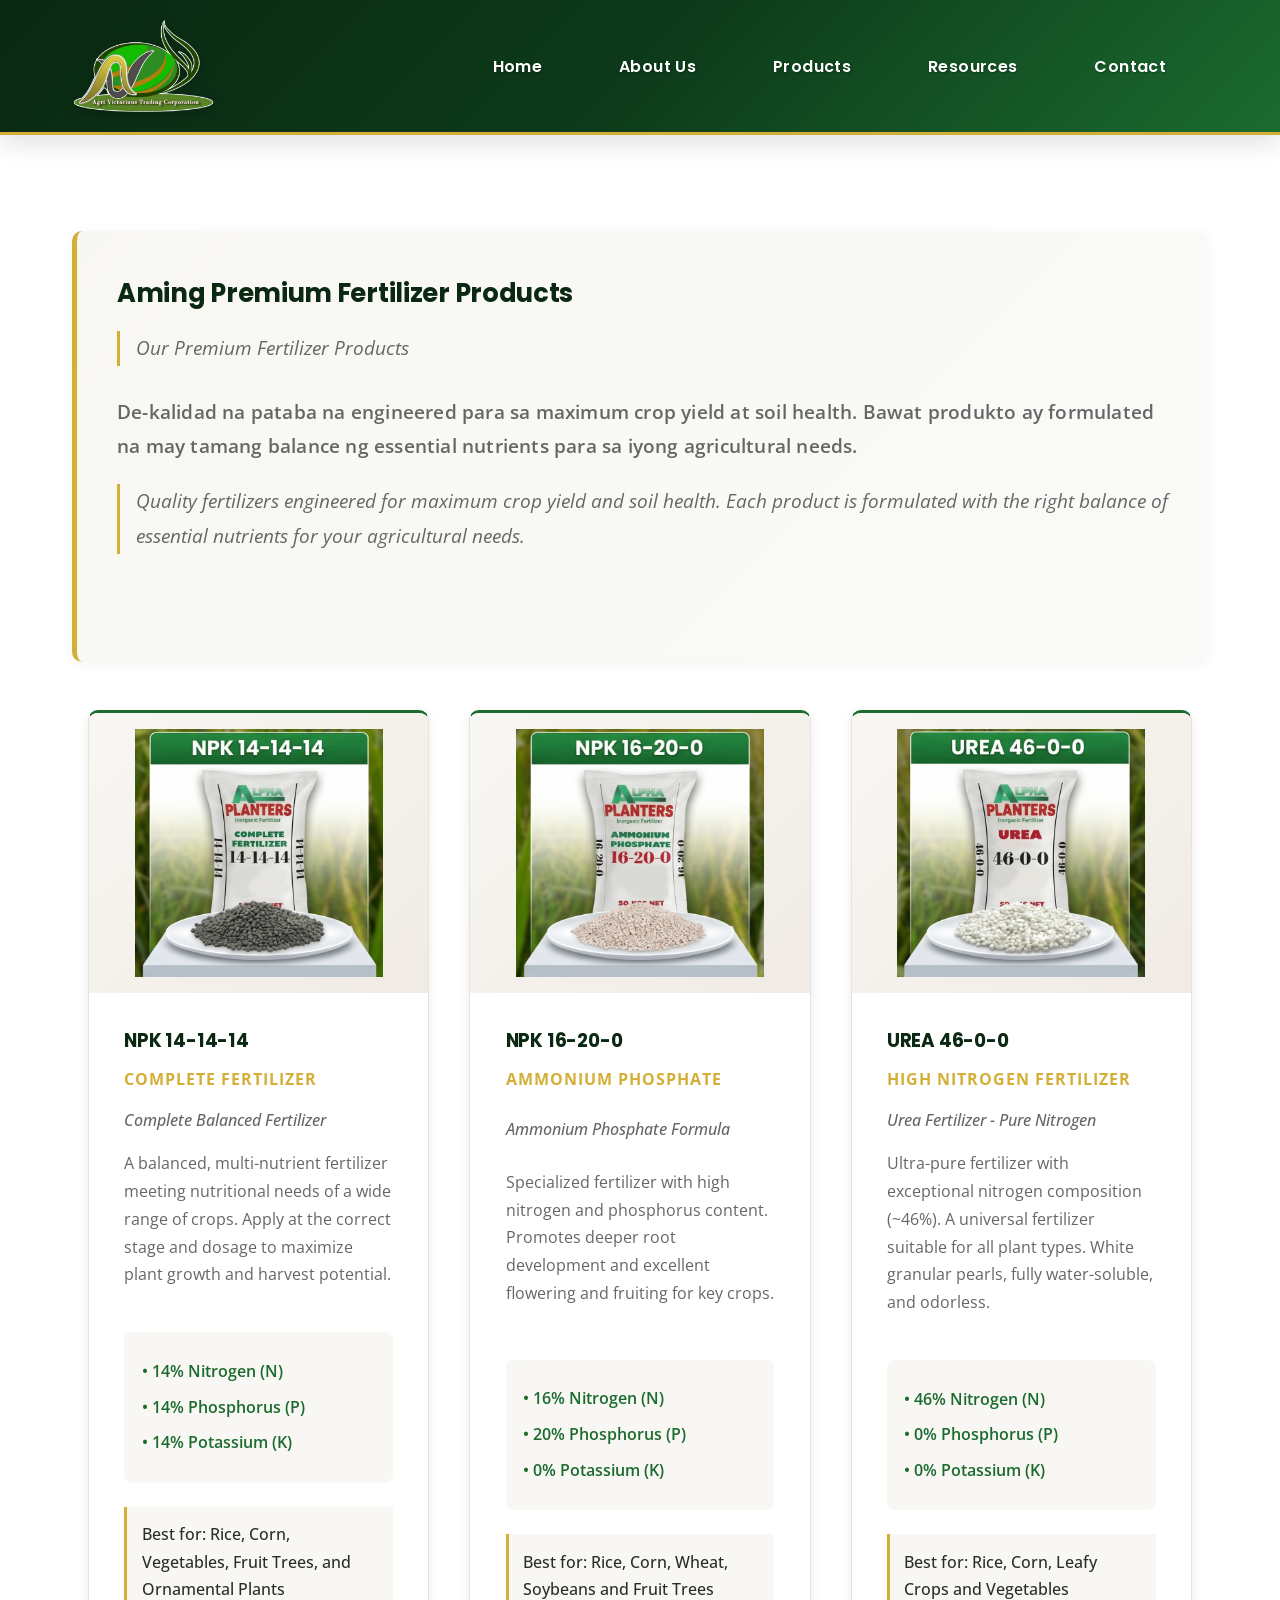
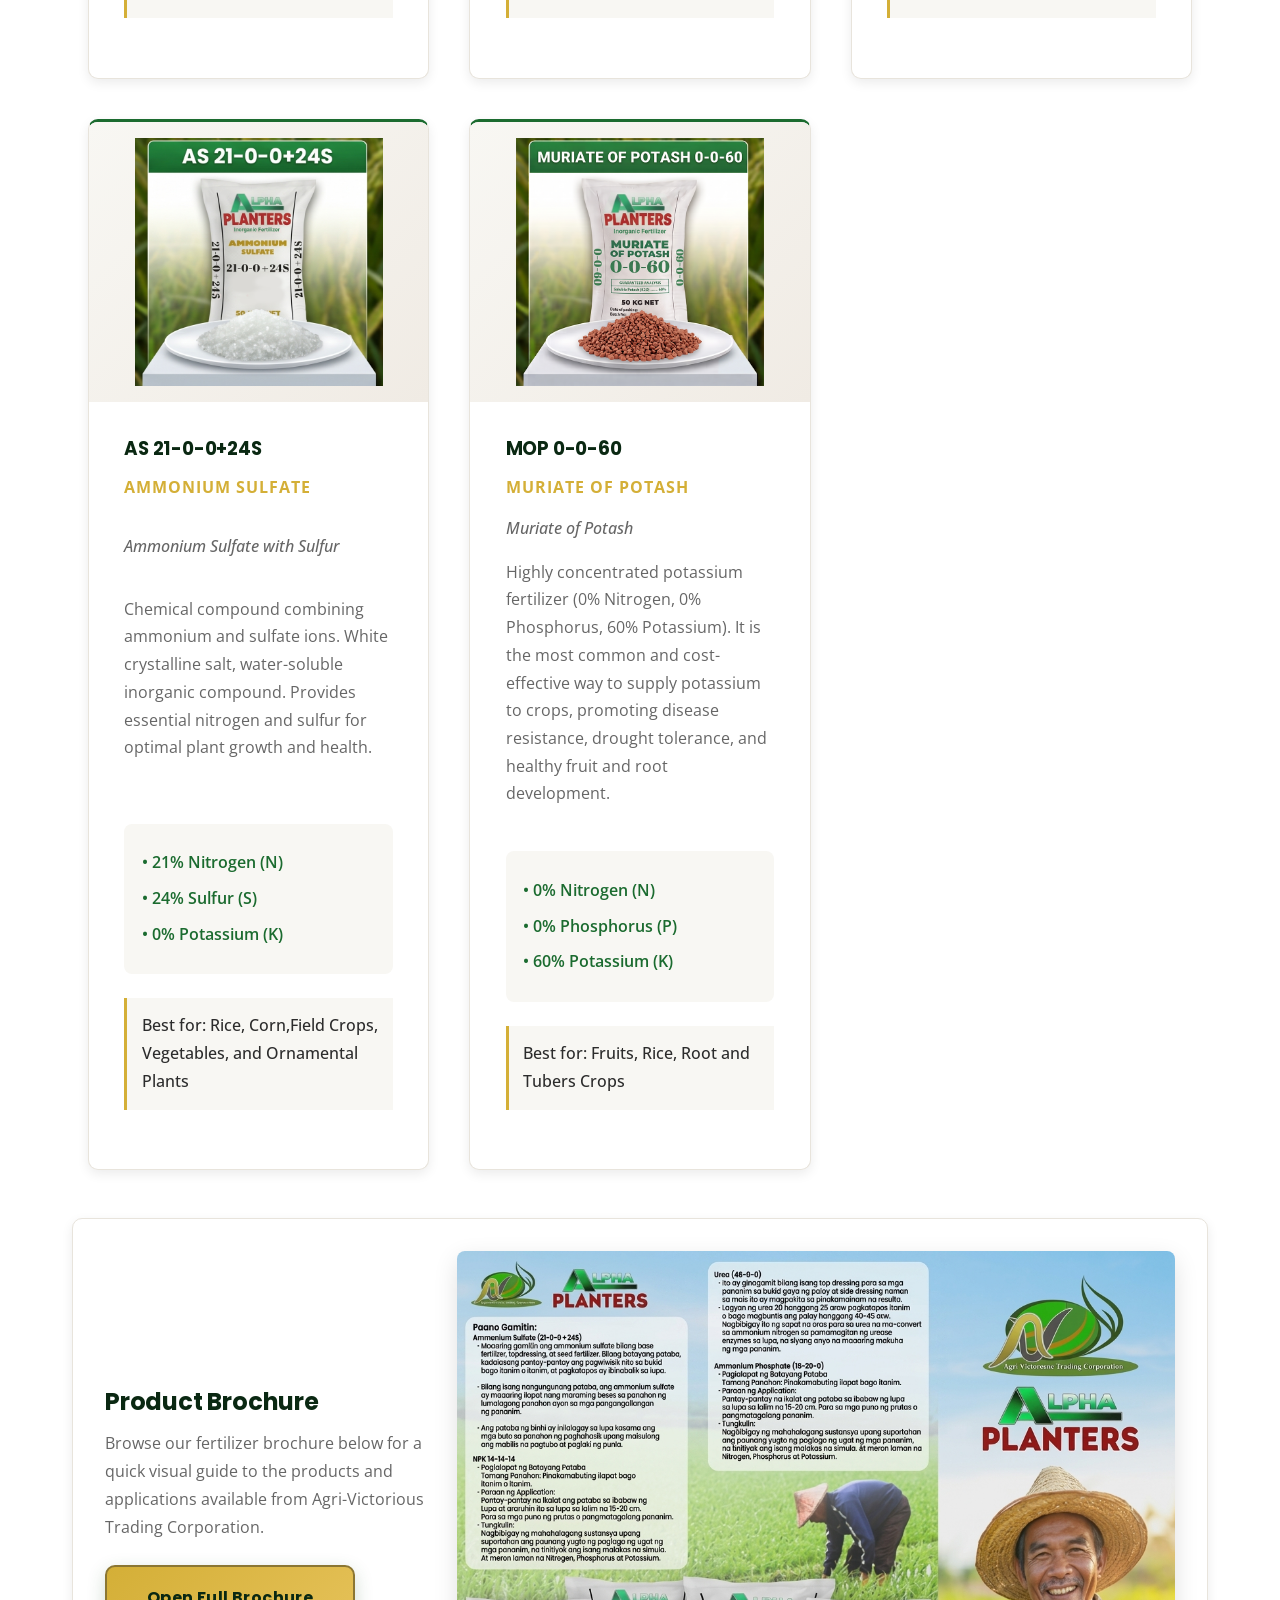
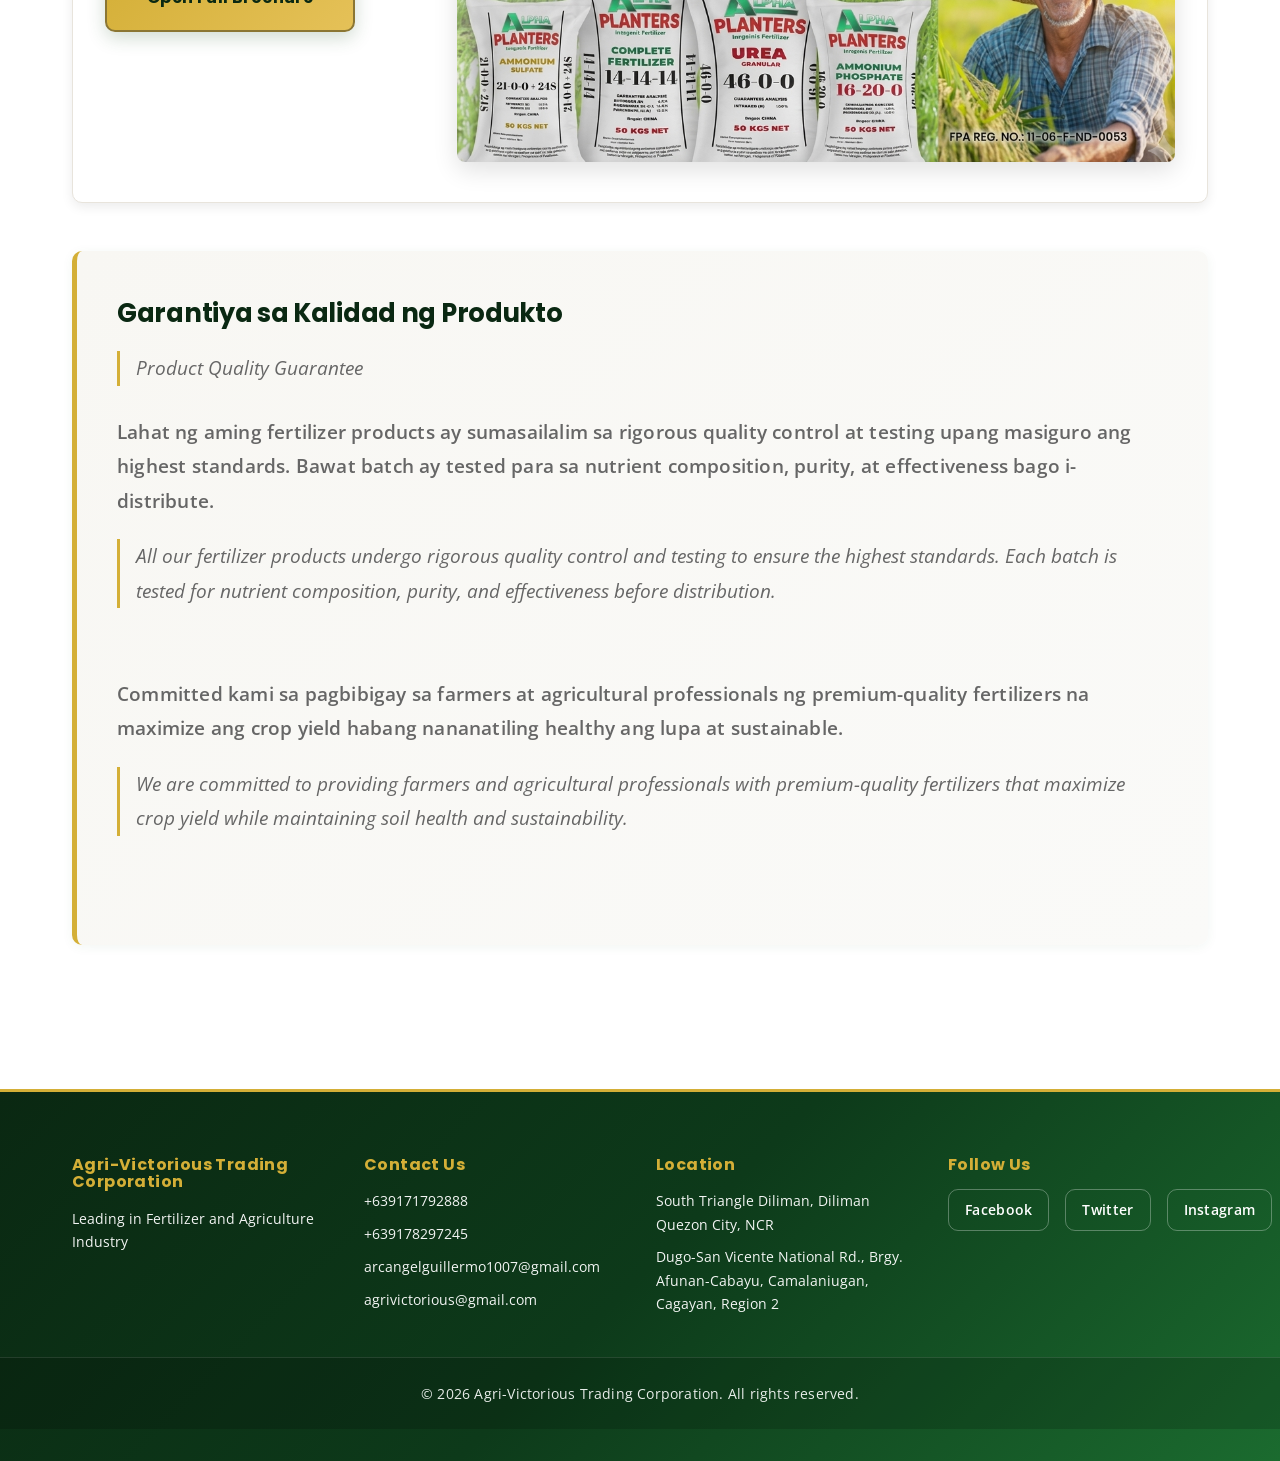
<file: pages/products.html>
<!DOCTYPE html>
<html lang="en">
<head>
    <meta charset="UTF-8">
    <meta name="viewport" content="width=device-width, initial-scale=1.0">
    <title>Products - Agri-Victorious Trading Corporation</title>
    <script>
        (function() {
            const path = window.location.pathname;
            const match = path.match(/\/([^\/]+)\//) || path.match(/^\/$/);
            window.SITE_BASE = (match && match[1]) ? '/' + match[1] + '/' : '/';
        })();
    </script>
    <link rel="preconnect" href="https://fonts.googleapis.com">
    <link rel="preconnect" href="https://fonts.gstatic.com" crossorigin>
    <link rel="stylesheet" href="../css/style.css">
    <link rel="icon" type="image/png" href="../images/logo1.png">
</head>
<body>
    <header>
        <nav class="navbar">
            <div class="nav-container">
                <div class="logo-section">
                    <img src="../images/logo1.png" alt="Logo" class="logo">
                </div>
                <ul class="nav-menu">
                    <li><a href="../index.html">Home</a></li>
                    <li><a href="about.html">About Us</a></li>
                    <li><a href="products.html">Products</a></li>
                    <li><a href="resources.html">Resources</a></li>
                    <li><a href="contact.html">Contact</a></li>
                    <li class="admin-nav-item hidden"><a href="admin.html">Admin</a></li>
                </ul>
                <div class="hamburger">
                    <span></span>
                    <span></span>
                    <span></span>
                </div>
            </div>
        </nav>
    </header>
    <main>

    <section class="about-section">
        <h1>Aming Premium Fertilizer Products</h1>
        <p class="english-text"><i>Our Premium Fertilizer Products</i></p>
        <div class="bilingual-block">
            <p class="tagalog-text">De-kalidad na pataba na engineered para sa maximum crop yield at soil health. Bawat produkto ay formulated na may tamang balance ng essential nutrients para sa iyong agricultural needs.</p>
            <p class="english-text">Quality fertilizers engineered for maximum crop yield and soil health. Each product is formulated with the right balance of essential nutrients for your agricultural needs.</p>
        </div>
    </section>

    <div class="product-grid">
        <div class="product-card" data-category="1">
            <div class="product-image">
                <img src="../images/14-14-14.png" alt="NPK 14-14-14">
            </div>
            <div class="product-content">
                <h3>NPK 14-14-14</h3>
                <p class="product-code">Complete Fertilizer</p>
                <p class="english-name"><i>Complete Balanced Fertilizer</i></p>
                <p>A balanced, multi-nutrient fertilizer meeting nutritional needs of a wide range of crops. Apply at the correct stage and dosage to maximize plant growth and harvest potential.</p>
                <div class="product-specs">
                    <p>• 14% Nitrogen (N)</p>
                    <p>• 14% Phosphorus (P)</p>
                    <p>• 14% Potassium (K)</p>
                </div>
                <div class="product-unit">
                    Best for: Rice, Corn, Vegetables, Fruit Trees, and Ornamental Plants
                </div>
            </div>
        </div>

        <div class="product-card" data-category="2">
            <div class="product-image">
                <img src="../images/16-20-0.png" alt="NPK 16-20-0">
            </div>
            <div class="product-content">
                <h3>NPK 16-20-0</h3>
                <p class="product-code">Ammonium Phosphate</p>
                <p class="english-name"><i>Ammonium Phosphate Formula</i></p>
                <p>Specialized fertilizer with high nitrogen and phosphorus content. Promotes deeper root development and excellent flowering and fruiting for key crops.</p>
                <div class="product-specs">
                    <p>• 16% Nitrogen (N)</p>
                    <p>• 20% Phosphorus (P)</p>
                    <p>• 0% Potassium (K)</p>
                </div>
                <div class="product-unit">
                    Best for: Rice, Corn, Wheat, Soybeans and Fruit Trees
                </div>
            </div>
        </div>

        <div class="product-card" data-category="3">
            <div class="product-image">
                <img src="../images/46-0-0.png" alt="UREA 46-0-0">
            </div>
            <div class="product-content">
                <h3>UREA 46-0-0</h3>
                <p class="product-code">High Nitrogen Fertilizer</p>
                <p class="english-name"><i>Urea Fertilizer - Pure Nitrogen</i></p>
                <p>Ultra-pure fertilizer with exceptional nitrogen composition (~46%). A universal fertilizer suitable for all plant types. White granular pearls, fully water-soluble, and odorless.</p>
                <div class="product-specs">
                    <p>• 46% Nitrogen (N)</p>
                    <p>• 0% Phosphorus (P)</p>
                    <p>• 0% Potassium (K)</p>
                </div>
                <div class="product-unit">
                    Best for: Rice, Corn, Leafy Crops and Vegetables
                </div>
            </div>
        </div>

        <div class="product-card" data-category="4">
            <div class="product-image">
                <img src="../images/21-0-0+24S.png" alt="AS 21-0-0+24S">
            </div>
            <div class="product-content">
                <h3>AS 21-0-0+24S</h3>
                <p class="product-code">Ammonium Sulfate</p>
                <p class="english-name"><i>Ammonium Sulfate with Sulfur</i></p>
                <p>Chemical compound combining ammonium and sulfate ions. White crystalline salt, water-soluble inorganic compound. Provides essential nitrogen and sulfur for optimal plant growth and health.</p>
                <div class="product-specs">
                    <p>• 21% Nitrogen (N)</p>
                    <p>• 24% Sulfur (S)</p>
                    <p>• 0% Potassium (K)</p>
                </div>
                <div class="product-unit">
                    Best for: Rice, Corn,Field Crops, Vegetables, and Ornamental Plants
                </div>
            </div>
        </div>

        <div class="product-card" data-category="4">
            <div class="product-image">
                <img src="../images/0-0-60.png" alt="MOP 0-0-60">
            </div>
            <div class="product-content">
                <h3>MOP 0-0-60</h3>
                <p class="product-code">Muriate of Potash</p>
                <p class="english-name"><i>Muriate of Potash</i></p>
                <p>Highly concentrated potassium fertilizer (0% Nitrogen, 0% Phosphorus, 60% Potassium). It is the most common and cost-effective way to supply potassium to crops, promoting disease resistance, drought tolerance, and healthy fruit and root development.</p>
                <div class="product-specs">
                    <p>• 0% Nitrogen (N)</p>
                    <p>• 0% Phosphorus (P)</p>
                    <p>• 60% Potassium (K)</p>
                </div>
                <div class="product-unit">
                    Best for: Fruits, Rice, Root and Tubers Crops
                </div>
            </div>
        </div>
        
    </div>

    <section class="media-section">
        <div class="feature-image-card">
            <div class="feature-image-copy">
                <h2>Product Brochure</h2>
                <p>Browse our fertilizer brochure below for a quick visual guide to the products and applications available from Agri-Victorious Trading Corporation.</p>
                <a class="cta-button" href="../images/brochure.png" target="_blank" rel="noopener noreferrer">Open Full Brochure</a>
            </div>
            <a class="feature-image-link" href="../images/brochure.png" target="_blank" rel="noopener noreferrer">
                <img src="../images/brochure.png" alt="Agri-Victorious fertilizer brochure" class="feature-image">
            </a>
        </div>
    </section>

    <section class="about-section section-quality">
        <h2>Garantiya sa Kalidad ng Produkto</h2>
        <p class="english-text"><i>Product Quality Guarantee</i></p>
        <div class="bilingual-block">
            <p class="tagalog-text">Lahat ng aming fertilizer products ay sumasailalim sa rigorous quality control at testing upang masiguro ang highest standards. Bawat batch ay tested para sa nutrient composition, purity, at effectiveness bago i-distribute.</p>
            <p class="english-text">All our fertilizer products undergo rigorous quality control and testing to ensure the highest standards. Each batch is tested for nutrient composition, purity, and effectiveness before distribution.</p>
        </div>
        <div class="bilingual-block">
            <p class="tagalog-text">Committed kami sa pagbibigay sa farmers at agricultural professionals ng premium-quality fertilizers na maximize ang crop yield habang nananatiling healthy ang lupa at sustainable.</p>
            <p class="english-text">We are committed to providing farmers and agricultural professionals with premium-quality fertilizers that maximize crop yield while maintaining soil health and sustainability.</p>
        </div>
    </section>

    </main>
    <footer>
        <div class="footer-container">
            <div class="footer-section">
                <h3>Agri-Victorious Trading Corporation</h3>
                <p>Leading in Fertilizer and Agriculture Industry</p>
            </div>
            
            <div class="footer-section">
                <h4>Contact Us</h4>
                <p>+639171792888</p>
                <p>+639178297245</p>
                <p>arcangelguillermo1007@gmail.com</p>
                <p>agrivictorious@gmail.com</p>
            </div>
            
            <div class="footer-section">
                <h4>Location</h4>
                <p>South Triangle Diliman, Diliman Quezon City, NCR</p>
                <p> Dugo-San Vicente National Rd., Brgy. Afunan-Cabayu, Camalaniugan, Cagayan, Region 2</p>
            </div>
            
            <div class="footer-section">
                <h4>Follow Us</h4>
                <div class="social-links">
                    <a href="#" class="social-icon">Facebook</a>
                    <a href="#" class="social-icon">Twitter</a>
                    <a href="#" class="social-icon">Instagram</a>
                </div>
            </div>
        </div>
        
        <div class="footer-bottom">
            <p>&copy; 2026 Agri-Victorious Trading Corporation. All rights reserved.</p>
        </div>
    </footer>
    
    <script src="../js/script.js"></script>
</body>
</html>
</file>
<file: css/style.css>
@import url('https://fonts.googleapis.com/css2?family=Poppins:wght@500;600;700;800&family=Open+Sans:ital,wght@0,400;0,500;0,600;0,700;1,400;1,500&display=swap');

* {
    margin: 0;
    padding: 0;
    box-sizing: border-box;
}

:root {
    --primary-color: #1b6b2f;
    --primary-bright: #00b050;
    --primary-dark: #0d3a1a;
    --primary-darker: #0a2812;
    --primary-light: #2d8a47;
    --accent-color: #d4af37;
    --accent-dark: #8b7633;
    --gold-light: #e5c158;
    --success-color: #27ae60;
    --dark-color: #1a1a1a;
    --light-color: #f8f7f3;
    --text-color: #2c2c2c;
    --text-light: #666;
    --border-radius: 10px;
    --shadow: 0 4px 12px rgba(0, 0, 0, 0.08);
    --shadow-lg: 0 8px 24px rgba(0, 0, 0, 0.12);
    --transition: all 0.3s cubic-bezier(0.4, 0, 0.2, 1);
}

html {
    scroll-behavior: smooth;
}

body {
    font-family: 'Open Sans', 'Segoe UI', Tahoma, Geneva, Verdana, sans-serif;
    font-size: 16px;
    line-height: 1.75;
    color: var(--text-color);
    background-color: #fff;
}

h1, h2, h3, h4, h5, h6 {
    font-family: 'Poppins', 'Segoe UI', Tahoma, Geneva, Verdana, sans-serif;
    line-height: 1.1;
    letter-spacing: -0.2px;
}

/* Header & Navigation */
header {
    background: linear-gradient(135deg, var(--primary-darker) 0%, var(--primary-dark) 50%, var(--primary-color) 100%);
    color: white;
    padding: 0;
    box-shadow: var(--shadow-lg);
    position: sticky;
    top: 0;
    z-index: 1000;
    border-bottom: 3px solid var(--accent-color);
}

.navbar {
    padding: 1rem 0;
}

.nav-container {
    max-width: 1200px;
    margin: 0 auto;
    display: flex;
    justify-content: space-between;
    align-items: center;
    padding: 0 2rem;
}

.logo-section {
    display: flex;
    align-items: center;
    gap: 1rem;
    flex: 1;
}

.logo {
    height: 100px;
    width: auto;
    filter: drop-shadow(0 3px 6px rgba(0, 0, 0, 0.25));
    transition: var(--transition);
}

.logo:hover {
    filter: drop-shadow(0 5px 10px rgba(0, 0, 0, 0.3));
    transform: scale(1.08);
}

.company-name {
    display: block;
    font-size: 1rem;
    font-weight: 700;
    white-space: nowrap;
    letter-spacing: 0.3px;
    color: white;
    font-family: 'Poppins', sans-serif;
    line-height: 1.1;
    max-width: 260px;
    overflow: hidden;
    text-overflow: ellipsis;
}

.nav-menu {
    display: flex;
    list-style: none;
    gap: 2.8rem;
    flex: 2;
    justify-content: center;
}

.nav-menu a {
    color: white;
    text-decoration: none;
    font-weight: 600;
    font-size: 1rem;
    transition: var(--transition);
    padding: 0.5rem 1rem;
    position: relative;
    text-shadow: 1px 1px 2px rgba(0, 0, 0, 0.3);
    letter-spacing: 0.4px;
    font-family: 'Poppins', sans-serif;
}

.nav-menu a:before {
    content: "";
    position: absolute;
    bottom: 0;
    left: 1rem;
    width: 0;
    height: 2px;
    background-color: var(--accent-color);
    transition: var(--transition);
}

.nav-menu a:hover {
    color: var(--accent-color);
}

.nav-menu a:hover:before {
    width: calc(100% - 2rem);
}

.language-switch {
    margin-left: 1rem;
    padding-left: 1rem;
    border-left: 1px solid rgba(255, 255, 255, 0.3);
}

.hamburger {
    display: none;
    flex-direction: column;
    cursor: pointer;
}

.hamburger span {
    width: 25px;
    height: 3px;
    background-color: white;
    margin: 5px 0;
    transition: 0.3s;
}

/* Main Content */
main {
    min-height: calc(100vh - 200px);
    max-width: 1200px;
    margin: 0 auto;
    padding: 3rem 2rem;
}

/* Banner Section */
.banner {
    position: relative;
    width: 100%;
    height: 800px;
    overflow: hidden;
    border-radius: var(--border-radius);
    margin-bottom: 3rem;
    box-shadow: var(--shadow-lg);
}

.banner img {
    width: 100%;
    height: 160%;
    object-fit: cover;
}

.banner-overlay {
    position: absolute;
    top: 0;
    left: 0;
    right: 0;
    bottom: 0;
    background: linear-gradient(135deg, rgba(45, 95, 52, 0.6), rgba(26, 58, 31, 0.7));
    display: flex;
    flex-direction: column;
    justify-content: center;
    align-items: center;
    color: white;
    text-align: center;
}

.banner-overlay h1 {
    font-size: 3.5rem;
    margin-bottom: 1.5rem;
    font-weight: 800;
    text-shadow: 2px 2px 12px rgba(0, 0, 0, 0.45);
    letter-spacing: -1px;
}

.banner-overlay p {
    font-size: 1.25rem;
    font-weight: 500;
    text-shadow: 1px 1px 6px rgba(0, 0, 0, 0.4);
    letter-spacing: 0.5px;
    max-width: 560px;
}

.banner-title-img {
    display: block;
    width: min(100%, 580px);
    max-width: 100%;
    height: auto;
    margin: 0 auto;
}

/* Hero Section */
.hero {
    background: linear-gradient(135deg, var(--primary-color) 0%, var(--primary-light) 100%);
    color: white;
    padding: 5rem 2rem;
    border-radius: var(--border-radius);
    margin-bottom: 3rem;
    text-align: center;
    box-shadow: var(--shadow-lg);
}

.hero h1 {
    font-size: 2.75rem;
    margin-bottom: 1rem;
    font-weight: 800;
    letter-spacing: -0.5px;
    text-shadow: 1px 2px 8px rgba(0,0,0,0.18);
}

.hero p {
    font-size: 1.1rem;
    margin-bottom: 2.5rem;
    font-weight: 400;
    opacity: 0.95;
}

.cta-button {
    display: inline-block;
    background: linear-gradient(135deg, var(--accent-color), var(--gold-light));
    color: var(--primary-darker);
    padding: 1.1rem 2.5rem;
    border-radius: var(--border-radius);
    text-decoration: none;
    font-weight: 700;
    transition: var(--transition);
    border: 2px solid var(--accent-dark);
    cursor: pointer;
    font-size: 1rem;
    box-shadow: 0 6px 18px rgba(45, 95, 52, 0.22);
    letter-spacing: 0.4px;
    font-family: 'Poppins', sans-serif;
}

.cta-button:hover {
    background: linear-gradient(135deg, var(--gold-light), var(--accent-color));
    color: var(--primary-dark);
    transform: translateY(-3px);
    box-shadow: 0 8px 20px rgba(45, 95, 52, 0.3);
    border-color: var(--accent-color);
}

/* Banner CTA Button */
.cta-button-banner {
    display: inline-block;
    background: linear-gradient(135deg, var(--accent-color), var(--gold-light));
    color: var(--primary-darker);
    padding: 1rem 2.2rem;
    border-radius: var(--border-radius);
    text-decoration: none;
    font-weight: 700;
    transition: var(--transition);
    border: 2px solid var(--accent-dark);
    cursor: pointer;
    font-size: 1.1rem;
    box-shadow: 0 6px 18px rgba(45, 95, 52, 0.3);
    letter-spacing: 0.4px;
    margin-top: 1.5rem;
    font-family: 'Poppins', sans-serif;
}

.cta-button-banner:hover {
    background: linear-gradient(135deg, var(--gold-light), var(--accent-color));
    transform: translateY(-3px);
    box-shadow: 0 8px 20px rgba(45, 95, 52, 0.4);
}

.banner-content {
    max-width: 600px;
    animation: slideInDown 0.8s ease-out;
}

@keyframes slideInDown {
    from {
        opacity: 0;
        transform: translateY(-30px);
    }
    to {
        opacity: 1;
        transform: translateY(0);
    }
}

.hero-content {
    max-width: 900px;
    margin: 0 auto;
}

.hero-subtitle {
    font-size: 1rem !important;
    margin-bottom: 1.5rem;
    font-weight: 400;
    opacity: 0.9;
}

/* Why Choose Us Section */
.why-choose-us {
    padding: 4rem 2rem;
    background: linear-gradient(135deg, rgba(27, 107, 47, 0.05) 0%, rgba(212, 175, 55, 0.05) 100%);
    margin-bottom: 4rem;
    border-radius: var(--border-radius);
}

.why-choose-us h2 {
    text-align: center;
    color: var(--primary-darker);
    font-size: 2.1rem;
    margin-bottom: 0.5rem;
    font-weight: 700;
}

.section-subtitle {
    text-align: center;
    color: var(--accent-color);
    font-size: 1rem;
    font-style: italic;
    margin-bottom: 3rem;
    font-weight: 600;
    letter-spacing: 0.3px;
}

.features-grid {
    display: grid;
    grid-template-columns: repeat(auto-fit, minmax(250px, 1fr));
    gap: 2rem;
    max-width: 1200px;
    margin: 0 auto;
}

.feature-card {
    background: white;
    padding: 2.5rem 2rem;
    border-radius: var(--border-radius);
    box-shadow: var(--shadow);
    transition: var(--transition);
    border-top: 4px solid var(--accent-color);
    text-align: center;
    border-bottom: 1px solid rgba(212,175,55,0.1);
}

.feature-card:hover {
    transform: translateY(-6px);
    box-shadow: 0 12px 28px rgba(27, 107, 47, 0.12);
    background: linear-gradient(135deg, #fafaf8 0%, white 100%);
    border-top-color: var(--primary-color);
}

.feature-icon {
    font-size: 2.8rem;
    margin-bottom: 1.2rem;
    display: inline-block;
    background: linear-gradient(135deg, rgba(27,107,47,0.08), rgba(212,175,55,0.1));
    width: 72px;
    height: 72px;
    line-height: 72px;
    border-radius: 50%;
    text-align: center;
}

.feature-card h3 {
    color: var(--primary-darker);
    font-size: 1.1rem;
    margin-bottom: 1rem;
    font-weight: 700;
}

.feature-card p {
    color: var(--text-color);
    font-size: 1.1rem;
    line-height: 1.7;
    margin-bottom: 0.5rem;
}

/* Featured Products Section */
.featured-products {
    padding: 4rem 2rem;
    margin-bottom: 4rem;
    background: white;
}

.featured-products h2 {
    text-align: center;
    color: var(--primary-darker);
    font-size: 2.1rem;
    margin-bottom: 0.5rem;
    font-weight: 700;
}

.featured-products-container {
    display: grid;
    grid-template-columns: repeat(auto-fit, minmax(300px, 1fr));
    gap: 2.5rem;
    max-width: 1200px;
    margin: 3rem auto 0;
}

.featured-product-card {
    background: white;
    border-radius: var(--border-radius);
    box-shadow: var(--shadow);
    transition: var(--transition);
    overflow: hidden;
    position: relative;
    padding: 2rem;
    border: 2px solid #f0ede5;
    border-top: 4px solid var(--primary-color);
}

.featured-product-card:hover {
    transform: translateY(-8px);
    box-shadow: 0 14px 32px rgba(0, 0, 0, 0.12);
    border-color: var(--accent-color);
    border-top-color: var(--accent-color);
}

.featured-product-card.highlighted {
    border: 2px solid var(--accent-color);
    border-top: 4px solid var(--accent-color);
    background: linear-gradient(135deg, rgba(212, 175, 55, 0.04) 0%, rgba(229, 193, 88, 0.06) 100%);
    transform: scale(1.02);
    box-shadow: 0 8px 24px rgba(212,175,55,0.15);
}

.featured-product-card.highlighted:hover {
    transform: scale(1.05) translateY(-8px);
}

.product-badge {
    position: absolute;
    top: 15px;
    right: 15px;
    background: var(--success-color);
    color: white;
    padding: 0.5rem 1rem;
    border-radius: 20px;
    font-size: 1rem;
    font-weight: 700;
    text-transform: uppercase;
    letter-spacing: 1px;
}

.product-badge.premium {
    background: linear-gradient(135deg, var(--accent-color), var(--gold-light));
    color: var(--primary-darker);
}

.featured-product-image {
    font-size: 4rem;
    text-align: center;
    margin-bottom: 1.5rem;
    animation: float 3s ease-in-out infinite;
}

@keyframes float {
    0%, 100% {
        transform: translateY(0px);
    }
    50% {
        transform: translateY(-10px);
    }
}

.featured-product-card h3 {
    color: var(--primary-darker);
    font-size: 1.2rem;
    margin-bottom: 0.5rem;
    font-weight: 700;
}

.featured-product-name {
    color: var(--accent-color);
    font-weight: 600;
    font-size: 0.8rem;
    margin-bottom: 1rem;
    text-transform: uppercase;
    letter-spacing: 1.2px;
}

.featured-product-desc {
    color: var(--text-color);
    font-size: 0.92rem;
    margin-bottom: 1rem;
    line-height: 1.75;
    font-weight: 400;
}

.featured-product-desc-en {
    color: var(--text-light);
    font-size: 0.88rem;
    margin-bottom: 1.8rem;
    line-height: 1.7;
    font-style: italic;
}

.featured-product-specs {
    display: flex;
    gap: 1rem;
    margin-bottom: 1.5rem;
    flex-wrap: wrap;
}

.spec-item {
    background: rgba(27, 107, 47, 0.08);
    color: var(--primary-color);
    padding: 0.5rem 1rem;
    border-radius: 20px;
    font-size: 0.82rem;
    font-weight: 600;
    letter-spacing: 0.3px;
}

.featured-cta {
    display: inline-block;
    background: linear-gradient(135deg, var(--primary-color), var(--primary-bright));
    color: white;
    padding: 0.85rem 1.8rem;
    border-radius: var(--border-radius);
    text-decoration: none;
    font-weight: 600;
    transition: var(--transition);
    border: 2px solid var(--primary-darker);
    cursor: pointer;
    width: 100%;
    text-align: center;
    font-size: 0.95rem;
    box-shadow: 0 4px 12px rgba(0, 176, 80, 0.2);
    font-family: 'Poppins', sans-serif;
    letter-spacing: 0.3px;
}

.featured-cta:hover {
    background: linear-gradient(135deg, var(--primary-bright), var(--primary-color));
    transform: translateY(-3px);
    box-shadow: 0 8px 18px rgba(0, 176, 80, 0.4);
}

.featured-cta.premium {
    background: linear-gradient(135deg, var(--accent-color), var(--gold-light));
    color: var(--primary-darker);
    border-color: var(--accent-dark);
}

.featured-cta.premium:hover {
    background: linear-gradient(135deg, var(--gold-light), var(--accent-color));
    box-shadow: 0 6px 16px rgba(212, 175, 55, 0.3);
}

/* Product Grid */
.product-grid {
    display: grid;
    grid-template-columns: repeat(auto-fill, minmax(320px, 1fr));
    gap: 2.5rem;
    margin: 3rem 0;
    padding: 0 1rem;
}

.product-card {
    background: white;
    border: 1px solid #e8e4dc;
    border-radius: var(--border-radius);
    overflow: hidden;
    box-shadow: var(--shadow);
    transition: var(--transition);
    display: flex;
    flex-direction: column;
    height: 100%;
    border-top: 3px solid var(--primary-color);
}

.product-card:hover {
    transform: translateY(-8px);
    box-shadow: 0 14px 30px rgba(0, 0, 0, 0.12);
    border-color: var(--accent-color);
    border-top-color: var(--accent-color);
}

.product-image {
    width: 100%;
    height: 280px;
    background: linear-gradient(135deg, var(--light-color) 0%, #f0ebe4 100%);
    display: flex;
    align-items: center;
    justify-content: center;
    font-size: 4rem;
    font-weight: 300;
    color: var(--primary-light);
    position: relative;
    overflow: hidden;
}

.product-image img {
    width: 100%;
    height: 100%;
    object-fit: contain;
    padding: 1rem;
}

.product-image:before {
    content: "";
    position: absolute;
    top: 0;
    left: -100%;
    width: 100%;
    height: 100%;
    background: linear-gradient(90deg, transparent, rgba(255, 255, 255, 0.2), transparent);
    transition: var(--transition);
    z-index: 1;
}

.product-card:hover .product-image:before {
    left: 100%;
}

.product-content {
    padding: 2.2rem;
    flex-grow: 1;
    display: flex;
    flex-direction: column;
}

.product-content h3 {
    color: var(--primary-darker);
    margin-bottom: 0.8rem;
    font-size: 1.15rem;
    font-weight: 700;
    line-height: 1.35;
}

.product-content .product-code {
    font-size: 0.99rem;
    color: var(--accent-color);
    font-weight: 700;
    margin-bottom: 0.8rem;
    letter-spacing: 1px;
    text-transform: uppercase;
}

.product-content .english-name {
    font-size: 0.99rem;
    color: var(--text-light);
    font-style: italic;
    margin-bottom: 1rem;
    font-weight: 500;
}

.featured-product-name {
    font-size: 1rem;
    color: var(--accent-color);
    font-weight: 600;
    margin-bottom: 0.8rem;
}

.product-content p {
    color: var(--text-light);
    margin-bottom: 1.2rem;
    font-size: 0.99rem;
    line-height: 1.75;
    flex-grow: 1;
}

.featured-product-desc {
    font-size: 0.99rem !important;
    color: var(--text-color) !important;
    margin-bottom: 1rem !important;
}

.featured-product-desc-en {
    font-size: 0.99rem !important;
    color: var(--text-light) !important;
    margin-bottom: 1.2rem !important;
}

.product-specs {
    background: var(--light-color);
    padding: 1.1rem;
    border-radius: 8px;
    margin: 1.5rem 0;
    font-size: 0.99rem;
}

.product-specs p {
    margin: 0.5rem 0;
    color: var(--primary-color);
    font-weight: 600;
}

.product-unit {
    font-size: 0.99rem;
    color: var(--text-color);
    margin-bottom: 1.5rem;
    padding: 0.9rem;
    background: #f8f7f3;
    border-left: 3px solid var(--accent-color);
    font-weight: 500;
}

.product-price {
    font-size: 1.6rem;
    color: var(--success-color);
    font-weight: 800;
    margin-bottom: 1.2rem;
}

.add-to-cart {
    background: linear-gradient(135deg, var(--primary-color), var(--primary-bright));
    color: white;
    padding: 0.9rem 1.5rem;
    border: 2px solid var(--primary-darker);
    border-radius: var(--border-radius);
    cursor: pointer;
    font-weight: 700;
    width: 100%;
    transition: var(--transition);
    font-size: 0.99rem;
    letter-spacing: 0.4px;
    box-shadow: 0 4px 12px rgba(0, 176, 80, 0.3);
    font-family: 'Poppins', sans-serif;
}

.add-to-cart:hover {
    background: linear-gradient(135deg, var(--primary-bright), var(--primary-color));
    transform: translateY(-3px);
    box-shadow: 0 6px 16px rgba(0, 176, 80, 0.4);
}

/* About Section */
.about-section {
    margin: 3rem 0;
    padding: 3rem 2.5rem;
    background: linear-gradient(135deg, var(--light-color) 0%, #fafaf8 100%);
    border-radius: var(--border-radius);
    border-left: 5px solid var(--accent-color);
    box-shadow: 0 2px 12px rgba(27,107,47,0.06);
}

.about-section h1,
.about-section h2 {
    color: var(--primary-darker);
    margin-bottom: 1.5rem;
    font-size: 1.6rem;
    font-weight: 700;
    letter-spacing: -0.3px;
}

.about-section p {
    line-height: 1.8;
    margin-bottom: 1.3rem;
    color: var(--text-light);
    font-size: 1.2rem;
}

/* Contact Information */
.contact-info {
    display: grid;
    grid-template-columns: repeat(auto-fit, minmax(280px, 1fr));
    gap: 2rem;
    margin: 2.5rem 0;
}

.contact-card {
    background: white;
    padding: 2rem;
    border-radius: var(--border-radius);
    border-left: 5px solid var(--accent-color);
    box-shadow: var(--shadow);
    transition: var(--transition);
    border-top: 2px solid rgba(212,175,55,0.15);
}

.contact-card:hover {
    transform: translateY(-5px);
    box-shadow: 0 12px 26px rgba(0,0,0,0.10);
    border-left-color: var(--primary-color);
}

.contact-card h3 {
    color: var(--primary-darker);
    margin-bottom: 1rem;
    font-size: 1rem;
    font-weight: 700;
}

.contact-card p {
    margin: 0.7rem 0;
    color: var(--text-light);
    font-size: 1rem;
}

.contact-card a {
    color: var(--accent-color);
    text-decoration: none;
    font-weight: 600;
    transition: var(--transition);
}

.contact-card a:hover {
    color: var(--accent-dark);
}

/* Form Styling */
.contact-form {
    max-width: 600px;
    margin: 2.5rem auto;
    padding: 2.5rem;
    background: linear-gradient(135deg, white 0%, var(--light-color) 100%);
    border-radius: var(--border-radius);
    box-shadow: var(--shadow-lg);
    border: 1px solid #e8e4dc;
}

.contact-form h2 {
    color: var(--primary-darker);
    margin-bottom: 2rem;
    font-size: 1.2rem;
    font-weight: 700;
}

.form-group {
    margin-bottom: 1.5rem;
}

.form-group label {
    display: block;
    margin-bottom: 0.6rem;
    font-weight: 600;
    color: var(--primary-darker);
    font-size: 1.1rem;
    letter-spacing: 0.3px;
    font-family: 'Poppins', sans-serif;
}

.form-group input,
.form-group textarea {
    width: 100%;
    padding: 0.85rem 1rem;
    border: 1.5px solid #e0dbd2;
    border-radius: var(--border-radius);
    font-family: 'Open Sans', inherit;
    font-size: 1.5rem;
    background: white;
    transition: var(--transition);
    color: var(--text-color);
}

.form-group textarea {
    resize: vertical;
    min-height: 150px;
}

.form-group input:focus,
.form-group textarea:focus {
    outline: none;
    border-color: var(--accent-color);
    box-shadow: 0 0 0 3px rgba(212, 165, 116, 0.1);
    background: #fafaf8;
}

.submit-button {
    background: linear-gradient(135deg, var(--primary-color), var(--primary-light));
    color: white;
    padding: 1rem 2rem;
    border: 2px solid var(--primary-darker);
    border-radius: var(--border-radius);
    cursor: pointer;
    font-size: 1.1rem;
    font-weight: 700;
    width: 100%;
    transition: var(--transition);
    letter-spacing: 0.4px;
    box-shadow: 0 6px 16px rgba(45, 95, 52, 0.25);
    font-family: 'Poppins', sans-serif;
}

.submit-button:hover {
    transform: translateY(-3px);
    box-shadow: 0 8px 20px rgba(45, 95, 52, 0.35);
    background: linear-gradient(135deg, var(--primary-light), var(--primary-bright));
}

/* Resources Section */
.resources-container {
    margin: 2.5rem 0;
}

.resource-item {
    background: white;
    padding: 2rem;
    margin-bottom: 2rem;
    border-radius: var(--border-radius);
    border-left: 5px solid var(--accent-color);
    box-shadow: var(--shadow);
    transition: var(--transition);
    border-top: 1px solid #f0ede5;
}

.resource-item:hover {
    box-shadow: 0 10px 24px rgba(0,0,0,0.10);
    transform: translateX(5px);
    border-left-color: var(--primary-color);
}

.resource-item h3 {
    color: var(--primary-darker);
    margin-bottom: 1rem;
    font-size: 1.15rem;
    font-weight: 700;
    letter-spacing: 0.2px;
}

.resource-item .english-label {
    font-style: italic;
    color: var(--text-light);
    margin-bottom: 1rem;
    font-size: 1.1rem;
    font-weight: 500;
}

.resource-item p {
    line-height: 1.8;
    margin-bottom: 1rem;
    color: var(--text-light);
}

.resource-list {
    list-style: none;
    padding-left: 0;
}

.resource-list li {
    padding: 0.6rem 0;
    padding-left: 1.8rem;
    position: relative;
    color: var(--text-light);
    font-size: 1.1rem;
    line-height: 1.7;
}

.resource-list li:before {
    content: "✓";
    position: absolute;
    left: 0;
    color: var(--success-color);
    font-weight: bold;
    font-size: 1.1rem;
}

/* Footer */
footer {
    background: linear-gradient(135deg, var(--primary-darker) 0%, var(--primary-dark) 50%, var(--primary-color) 100%);
    color: white;
    margin-top: 3rem;
    padding: 2rem 0;
    border-top: 3px solid var(--accent-color);
}

.footer-container {
    max-width: 1200px;
    margin: 0 auto;
    display: grid;
    grid-template-columns: repeat(auto-fit, minmax(250px, 1fr));
    gap: 2rem;
    padding: 2rem;
}

.footer-section h3,
.footer-section h4 {
    color: var(--accent-color);
    margin-bottom: 1rem;
    font-weight: 700;
    letter-spacing: 0.4px;
    font-size: 1rem;
}

.footer-section p {
    margin-bottom: 0.6rem;
    font-size: 0.88rem;
    opacity: 0.95;
    line-height: 1.65;
}

.social-links {
    display: flex;
    gap: 1rem;
}

.social-icon {
    color: white;
    text-decoration: none;
    padding: 0.5rem 1rem;
    border: 1.5px solid rgba(255, 255, 255, 0.3);
    border-radius: var(--border-radius);
    transition: var(--transition);
    font-size: 0.85rem;
    font-weight: 600;
    letter-spacing: 0.3px;
}

.social-icon:hover {
    background-color: var(--accent-color);
    border-color: var(--accent-color);
    color: white;
}

.footer-bottom {
    text-align: center;
    padding: 1.5rem 2rem;
    border-top: 1px solid rgba(255, 255, 255, 0.12);
    background-color: rgba(0, 0, 0, 0.18);
    font-size: 0.85rem;
    letter-spacing: 0.2px;
    opacity: 0.9;
}

/* Responsive Design - Tablet (768px and below) */
@media (max-width: 768px) {
    .nav-menu {
        display: none;
        position: absolute;
        top: 70px;
        left: 0;
        right: 0;
        flex-direction: column;
        background: linear-gradient(135deg, var(--primary-dark) 0%, var(--primary-color) 100%);
        padding: 1rem;
        gap: 0.5rem;
        border-bottom: 2px solid var(--accent-color);
    }

    .nav-menu.active {
        display: flex;
    }

    .nav-menu a {
        padding: 0.8rem 1rem;
        border-radius: 5px;
        font-size: 0.95rem;
        font-weight: 600;
        text-shadow: 1px 1px 2px rgba(0, 0, 0, 0.3);
    }

    .hamburger {
        display: flex;
        z-index: 1001;
    }

    .hamburger.active span:nth-child(1) {
        transform: rotate(45deg) translate(8px, 8px);
    }

    .hamburger.active span:nth-child(2) {
        opacity: 0;
    }

    .hamburger.active span:nth-child(3) {
        transform: rotate(-45deg) translate(7px, -7px);
    }

    .company-name {
        font-size: 0.85rem;
        max-width: 180px;
    }

    .nav-container {
        padding: 0 1.2rem;
    }

    .banner-overlay h1 {
        font-size: 1.8rem;
        margin-bottom: 0.8rem;
    }

    .banner-overlay p {
        font-size: 1.1rem;
    }

    .banner {
        height: 300px;
        margin-bottom: 2rem;
    }

    .hero {
        padding: 3rem 1.5rem;
        margin-bottom: 2rem;
    }

    .hero h1 {
        font-size: 2rem;
    }

    .hero p {
        font-size: 1rem;
        margin-bottom: 1.5rem;
    }

    .product-grid {
        grid-template-columns: repeat(auto-fill, minmax(280px, 1fr));
        gap: 2rem;
    }

    .product-image {
        height: 220px;
        font-size: 3rem;
    }

    .product-content h3 {
        font-size: 1.2rem;
    }

    .product-content p {
        font-size: 1.1rem;
    }

    .about-section {
        padding: 2rem 1.5rem;
        margin: 2rem 0;
    }

    .about-section h1,
    .about-section h2 {
        font-size: 1.6rem;
    }

    .about-section p {
        font-size: 1.2rem;
    }

    .contact-info {
        grid-template-columns: 1fr;
        gap: 1.5rem;
        margin: 2rem 0;
    }

    .contact-form {
        padding: 1.5rem;
        margin: 1.5rem 0;
    }

    .contact-form h2 {
        font-size: 1.5rem;
    }

    .footer-container {
        grid-template-columns: repeat(2, 1fr);
        gap: 1.5rem;
        padding: 1.5rem;
    }

    .footer-section {
        text-align: left;
    }

    main {
        padding: 1.5rem 1rem;
    }

    .resources-container {
        margin: 1.5rem 0;
    }

    .resource-item {
        padding: 1.5rem;
        margin-bottom: 1.5rem;
    }

    .resource-item h3 {
        font-size: 1.2rem;
    }

    .bilingual-block {
        margin-bottom: 1.5rem;
    }

    .tagalog-text {
        margin-bottom: 0.5rem;
        line-height: 1.7;
    }

    .english-text {
        margin-bottom: 1rem;
        line-height: 1.7;
        color: var(--text-light);
        font-size: 0.95rem;
        font-style: italic;
    }

    .company-header {
        padding: 1.5rem;
        margin-bottom: 2rem;
    }

    .company-header .logo-large {
        height: 100px;
    }

    .company-header h1 {
        font-size: 1.8rem;
    }

    .product-quote {
        padding: 1rem;
        margin: 1rem 0;
    }

    .quote-text {
        font-size: 0.95rem;
    }

    .contact-btn {
        padding: 0.9rem 1.5rem;
        font-size: 0.95rem;
    }

    .banner {
        height: 350px;
        margin-bottom: 2rem;
    }

    .banner-overlay h1 {
        font-size: 2.5rem;
        margin-bottom: 1rem;
    }

    .banner-overlay p {
        font-size: 1.1rem;
    }

    .cta-button-banner {
        padding: 0.8rem 1.5rem;
        font-size: 0.9rem;
    }

    .why-choose-us {
        padding: 2.5rem 1.5rem;
        margin-bottom: 3rem;
    }

    .why-choose-us h2 {
        font-size: 1.7rem;
        margin-bottom: 2rem;
    }

    .features-grid {
        grid-template-columns: repeat(2, 1fr);
        gap: 1.5rem;
    }

    .feature-card {
        padding: 1.5rem 1rem;
    }

    .feature-icon {
        font-size: 2.5rem;
    }

    .feature-card h3 {
        font-size: 1.1rem;
    }

    .featured-products {
        padding: 2.5rem 1.5rem;
        margin-bottom: 3rem;
    }

    .featured-products h2 {
        font-size: 1.7rem;
        margin-bottom: 2rem;
    }

    .featured-products-container {
        grid-template-columns: 1fr;
        gap: 2rem;
    }

    .featured-product-card.highlighted {
        transform: scale(1);
    }

    .featured-product-card.highlighted:hover {
        transform: scale(1) translateY(-8px);
    }

    .featured-product-image {
        font-size: 3rem;
        margin-bottom: 1rem;
    }

    .featured-product-card h3 {
        font-size: 1.1rem;
    }
}

/* Responsive Design - Mobile (480px and below) */
@media (max-width: 480px) {
    .logo-section {
        gap: 0.5rem;
        flex: 1;
        min-width: 0;
    }

    .logo {
        height: 35px;
        width: auto;
    }

    .company-name {
        font-size: 0.78rem;
        white-space: normal;
        line-height: 1.3;
        flex-shrink: 1;
        min-width: 0;
        overflow: hidden;
        text-overflow: ellipsis;
        max-width: 140px;
    }

    .nav-container {
        padding: 0 0.8rem;
    }

    .hamburger span {
        width: 22px;
        height: 2.5px;
        margin: 4px 0;
    }

    .banner-overlay h1 {
        font-size: 1.6rem;
        margin-bottom: 0.6rem;
        font-weight: 700;
    }

    .banner-overlay p {
        font-size: 0.95rem;
    }

    .banner-title-img {
        width: min(100%, 320px);
    }

    .banner {
        height: 200px;
        margin-bottom: 1.5rem;
        border-radius: 5px;
    }

    .hero {
        padding: 1.5rem 1rem;
        margin-bottom: 1.5rem;
        border-radius: 5px;
    }

    .hero h1 {
        font-size: 1.5rem;
        margin-bottom: 0.8rem;
    }

    .hero p {
        font-size: 0.95rem;
        margin-bottom: 1.2rem;
    }

    .cta-button {
        padding: 0.9rem 1.8rem;
        font-size: 0.9rem;
    }

    .product-grid {
        grid-template-columns: 1fr;
        gap: 1.5rem;
        margin: 2rem 0;
        padding: 0 0.5rem;
    }

    .product-card {
        border-radius: 8px;
        border: 2px solid #e8e4dc;
    }

    .product-image {
        height: 180px;
        font-size: 2.5rem;
    }

    .product-image img {
        padding: 0.8rem;
    }

    .product-content {
        padding: 1.5rem;
    }

    .product-content h3 {
        font-size: 1.4rem;
        margin-bottom: 0.6rem;
    }

    .product-content .english-name {
        font-size: 1rem;
        margin-bottom: 1rem;
    }

    .featured-product-desc {
        font-size: 1rem;
        margin-bottom: 0.8rem;
    }

    .featured-product-desc-en {
        font-size: 0.95rem;
        margin-bottom: 1.2rem;
    }

    .product-unit {
        font-size: 1rem;
        margin-bottom: 1rem;
    }

    .product-specs {
        padding: 1rem;
        margin: 1rem 0;
        font-size: 0.95rem;
    }

    .product-quote {
        padding: 1.2rem;
        margin: 1.5rem 0;
    }

    .quote-text {
        font-size: 1.1rem;
    }

    .contact-btn {
        padding: 1rem 1.8rem;
        font-size: 1rem;
    }

    .product-content h3 {
        font-size: 1rem;
        margin-bottom: 0.3rem;
    }

    .product-content p {
        font-size: 0.85rem;
        margin-bottom: 0.8rem;
    }

    .product-specs {
        padding: 0.8rem;
        font-size: 0.85rem;
    }

    .add-to-cart {
        padding: 0.8rem 1rem;
        font-size: 0.9rem;
    }

    .about-section {
        padding: 1.5rem 1rem;
        margin: 1.5rem 0;
        border-radius: 8px;
    }

    .about-section h1,
    .about-section h2 {
        font-size: 1.45rem;
        margin-bottom: 1rem;
    }

    .about-section p {
        font-size: 1.1rem;
        margin-bottom: 1rem;
        line-height: 1.7;
    }

    .contact-info {
        grid-template-columns: 1fr;
        gap: 1rem;
        margin: 1.5rem 0;
    }

    .contact-card {
        padding: 1.5rem 1rem;
        border-radius: 8px;
    }

    .contact-card h3 {
        font-size: 1.1rem;
    }

    .contact-card p {
        font-size: 1.1rem;
        margin: 0.5rem 0;
    }

    .contact-form {
        padding: 1.2rem;
        margin: 1.5rem 0;
        border-radius: 8px;
        max-width: 100%;
    }

    .contact-form h2 {
        font-size: 1.4rem;
        margin-bottom: 1.2rem;
    }

    .form-group {
        margin-bottom: 1.2rem;
    }

    .form-group label {
        font-size: 0.9rem;
        margin-bottom: 0.5rem;
    }

    .form-group input,
    .form-group textarea {
        padding: 0.75rem 0.8rem;
        font-size: 0.9rem;
    }

    .form-group textarea {
        min-height: 120px;
    }

    .submit-button {
        padding: 0.9rem 1rem;
        font-size: 0.95rem;
    }

    .footer-container {
        grid-template-columns: 1fr;
        gap: 1.5rem;
        padding: 1rem;
    }

    .footer-section h3,
    .footer-section h4 {
        font-size: 1rem;
    }

    .footer-section p {
        font-size: 0.85rem;
    }

    .footer-bottom {
        padding: 1rem;
        font-size: 0.85rem;
    }

    main {
        padding: 1rem 0.8rem;
        min-height: calc(100vh - 150px);
    }

    .resources-container {
        margin: 1rem 0;
    }

    .resource-item {
        padding: 1.2rem;
        margin-bottom: 1rem;
        border-radius: 8px;
    }

    .resource-item h3 {
        font-size: 1.1rem;
        margin-bottom: 0.8rem;
    }

    .resource-item .english-label {
        font-size: 0.85rem;
    }

    .resource-item p {
        font-size: 0.9rem;
        margin-bottom: 0.8rem;
    }

    .resource-list li {
        font-size: 0.9rem;
        padding: 0.5rem 0;
        padding-left: 1.5rem;
    }

    .bilingual-block {
        margin-bottom: 1.2rem;
    }

    .tagalog-text {
        margin-bottom: 0.4rem;
        line-height: 1.6;
        font-size: 0.95rem;
    }

    .english-text {
        margin-bottom: 1rem;
        line-height: 1.6;
        color: var(--text-light);
        font-size: 0.9rem;
        font-style: italic;
    }

    .company-header .logo-large {
        height: 80px;
    }

    .company-header h1 {
        font-size: 2.5rem;
    }

    .quote-text {
        font-size: 0.9rem;
    }

    .banner {
        height: 300px;
        margin-bottom: 1.5rem;
    }

    .banner-overlay h1 {
        font-size: 1.8rem;
        margin-bottom: 0.8rem;
    }

    .banner-overlay p {
        font-size: 0.95rem;
    }

    .cta-button-banner {
        padding: 0.7rem 1.2rem;
        font-size: 0.85rem;
    }

    .hero {
        padding: 2.5rem 1.5rem;
        margin-bottom: 2rem;
    }

    .hero h1 {
        font-size: 1.8rem;
    }

    .hero p {
        font-size: 1rem;
    }

    .hero-subtitle {
        font-size: 0.9rem !important;
    }

    .cta-button {
        padding: 0.9rem 1.8rem;
        font-size: 0.9rem;
    }

    .why-choose-us {
        padding: 2rem 1rem;
        margin-bottom: 2rem;
    }

    .why-choose-us h2 {
        font-size: 1.5rem;
        margin-bottom: 1.5rem;
    }

    .section-subtitle {
        font-size: 0.95rem;
        margin-bottom: 2rem;
    }

    .features-grid {
        grid-template-columns: 1fr;
        gap: 1.2rem;
    }

    .feature-card {
        padding: 1.5rem 1rem;
    }

    .feature-icon {
        font-size: 2rem;
    }

    .feature-card h3 {
        font-size: 1rem;
        margin-bottom: 0.8rem;
    }

    .feature-card p {
        font-size: 0.9rem;
    }

    .featured-products {
        padding: 2rem 1rem;
        margin-bottom: 2rem;
    }

    .featured-products h2 {
        font-size: 1.5rem;
        margin-bottom: 1.5rem;
    }

    .featured-products-container {
        gap: 1.5rem;
        margin-top: 2rem;
    }

    .featured-product-card {
        padding: 1.5rem;
    }

    .featured-product-image {
        font-size: 1.5rem;
        margin-bottom: 1rem;
    }

    .featured-product-card h3 {
        font-size: 1.2rem;
        margin-bottom: 0.3rem;
    }

    .featured-product-name {
        font-size: 0.8rem;
        margin-bottom: 0.8rem;
    }

    .featured-product-desc {
        font-size: 0.9rem;
        margin-bottom: 0.6rem;
    }

    .featured-product-desc-en {
        font-size: 0.85rem;
        margin-bottom: 1rem;
    }

    .featured-product-specs {
        gap: 0.8rem;
        margin-bottom: 1.2rem;
    }

    .spec-item {
        padding: 0.4rem 0.8rem;
        font-size: 0.8rem;
    }

    .featured-cta {
        padding: 0.8rem 1.5rem;
        font-size: 0.9rem;
    }
}

/* Small Mobile (320px and below) */
@media (max-width: 320px) {
    .logo {
        height: 40px;
    }

    .company-name {
        font-size: 0.8rem;
    }

    .banner-overlay h1 {
        font-size: 1.4rem;
    }

    .banner {
        height: 180px;
    }

    .hero h1 {
        font-size: 1.4rem;
    }

    .product-grid {
        gap: 1rem;
        padding: 0 0.3rem;
    }

    .product-card {
        border: 2px solid #e8e4dc;
    }

    .product-image {
        height: 160px;
    }

    .product-image img {
        padding: 0.5rem;
    }

    .product-content {
        padding: 1.2rem;
    }

    .product-content h3 {
        font-size: 1.3rem;
        margin-bottom: 0.6rem;
    }

    .featured-product-name {
        font-size: 0.95rem;
    }

    .featured-product-desc {
        font-size: 0.95rem;
    }

    .featured-product-desc-en {
        font-size: 0.9rem;
    }

    .product-unit {
        font-size: 0.95rem;
        padding: 0.8rem;
    }

    .product-quote {
        padding: 1rem;
        margin: 1.2rem 0;
    }

    .quote-text {
        font-size: 1.05rem;
    }

    .contact-btn {
        padding: 0.9rem 1.5rem;
        font-size: 1rem;
    }

    .spec-item {
        padding: 0.6rem 1rem;
        font-size: 0.9rem;
    }

    .about-section {
        padding: 1rem 0.8rem;
    }

    .about-section h1,
    .about-section h2 {
        font-size: 1.3rem;
    }

    .about-section p {
        font-size: 1rem;
    }
}

/* Products Showcase Section */
.products-showcase {
    margin: 3rem 0;
}

.products-showcase-image {
    text-align: center;
    margin: 2rem 0;
}

.products-showcase-image img {
    max-width: 100%;
    height: auto;
    border-radius: 10px;
    box-shadow: 0 8px 24px rgba(0, 0, 0, 0.12);
    display: inline-block;
}

/* Company Header with Logo */
.company-header {
    text-align: center;
    margin-bottom: 3rem;
    padding: 2rem 0;
    background: linear-gradient(135deg, rgba(27, 107, 47, 0.1) 0%, rgba(212, 175, 55, 0.1) 100%);
    border-radius: 15px;
    border: 2px solid var(--accent-color);
}

.company-header .logo-large {
    height: 150px;
    width: auto;
    margin-bottom: 1.5rem;
    filter: drop-shadow(0 5px 15px rgba(0, 0, 0, 0.2));
    animation: logoFloat 3s ease-in-out infinite;
}

@keyframes logoFloat {
    0%, 100% {
        transform: translateY(0px);
    }
    50% {
        transform: translateY(-10px);
    }
}

.company-header h1 {
    font-size: 2.2rem;
    color: var(--primary-darker);
    font-weight: 700;
    margin: 0;
    letter-spacing: 0.3px;
}

/* Product Quote Section */
.product-quote {
    background: linear-gradient(135deg, var(--accent-color), var(--gold-light));
    padding: 1.5rem;
    border-radius: 8px;
    margin: 1.8rem 0;
    text-align: center;
    box-shadow: 0 4px 12px rgba(212, 175, 55, 0.3);
}

.quote-text {
    color: var(--primary-darker);
    font-weight: 700;
    font-size: 1.05rem;
    margin: 0;
    letter-spacing: 0.3px;
    font-family: 'Poppins', sans-serif;
}

/* Contact Button */
.contact-btn {
    background: linear-gradient(135deg, var(--primary-color), var(--primary-bright));
    color: white;
    padding: 1rem 2rem;
    border: 2px solid var(--primary-darker);
    border-radius: var(--border-radius);
    cursor: pointer;
    font-weight: 700;
    width: 100%;
    transition: var(--transition);
    font-size: 1rem;
    letter-spacing: 0.4px;
    box-shadow: 0 4px 12px rgba(0, 176, 80, 0.3);
    font-family: 'Poppins', sans-serif;
}

.contact-btn:hover {
    background: linear-gradient(135deg, var(--primary-bright), var(--primary-color));
    transform: translateY(-4px);
    box-shadow: 0 8px 20px rgba(0, 176, 80, 0.5);
}

/* Bilingual Content Styling */
.bilingual-block {
    margin-bottom: 2rem;
    padding: 0.5rem 0;
}

.bilingual-block.compact {
    margin-bottom: 0;
}

.tagalog-text {
    font-size: 1.2rem;
    color: var(--primary-darker);
    font-weight: 600;
    margin-bottom: 0.6rem;
    line-height: 1.8;
    letter-spacing: 0.2px;
}

.tagalog-text.compact {
    margin-bottom: 0.5rem;
}

.english-text {
    font-size: 1.1rem;
    color: var(--text-color);
    font-style: italic;
    line-height: 1.75;
    padding-left: 1rem;
    border-left: 3px solid var(--accent-color);
    margin-bottom: 1.5rem;
}

.english-text.compact {
    margin-bottom: 0;
}

.english-text.standard {
    font-style: normal;
    margin-bottom: 2rem;
}

/* Language Label */
.lang-label {
    font-size: 0.8rem;
    font-weight: 700;
    letter-spacing: 1px;
    color: var(--accent-color);
    text-transform: uppercase;
    margin-bottom: 0.3rem;
    display: inline-block;
}

.lang-tl {
    color: var(--primary-color);
}

.lang-en {
    color: var(--text-light);
}

/* Contact Time Info */
.contact-time,
.contact-message {
    font-size: 0.9rem;
    margin-top: 0.8rem;
    color: var(--text-light);
}

/* FAQ Section */
.faq-section {
    margin-top: 3rem;
}

.faq-item {
    margin-top: 2rem;
}

.faq-item h3 {
    color: var(--primary-color);
    font-weight: 700;
    margin-bottom: 0.8rem;
    font-size: 1.05rem;
}

.faq-item p {
    color: var(--text-light);
    line-height: 1.75;
    font-size: 0.92rem;
}

/* Resource Titles */
.resource-title {
    color: var(--primary-color);
    margin: 2.5rem 0 1.5rem 0;
    font-size: 1.5rem;
    font-weight: 700;
    letter-spacing: -0.2px;
}

.resource-note {
    margin-top: 1rem;
}

/* Section Utilities */
.section-quality {
    margin-top: 3rem;
}

.office-info {
    margin-top: 1rem;
}

.form-description {
    color: var(--text-light);
    margin-bottom: 2rem;
}

.hidden {
    display: none !important;
}

.media-section {
    margin: 2.5rem 0 3rem;
}

.section-heading-block {
    margin-bottom: 1.5rem;
}

.section-heading-block h2 {
    color: var(--primary-darker);
    margin-bottom: 0.6rem;
}

.section-heading-block p {
    color: var(--text-light);
}

.feature-image-card,
.admin-card,
.gallery-card {
    background: white;
    border-radius: var(--border-radius);
    box-shadow: var(--shadow);
    border: 1px solid #e8e4dc;
}

.feature-image-card {
    display: grid;
    grid-template-columns: minmax(240px, 320px) 1fr;
    gap: 2rem;
    align-items: center;
    padding: 2rem;
}

.feature-image-copy h2 {
    color: var(--primary-darker);
    margin-bottom: 0.8rem;
}

.feature-image-copy p {
    color: var(--text-light);
    margin-bottom: 1.5rem;
}

.feature-image-link {
    display: block;
}

.feature-image {
    width: 100%;
    border-radius: calc(var(--border-radius) - 2px);
    box-shadow: var(--shadow-lg);
}

.office-gallery,
.gallery-grid {
    display: grid;
    grid-template-columns: repeat(auto-fit, minmax(260px, 1fr));
    gap: 1.5rem;
}

.gallery-card {
    overflow: hidden;
}

.gallery-card img {
    display: block;
    width: 100%;
    height: 280px;
    object-fit: cover;
    background: var(--light-color);
}

.gallery-card figcaption {
    display: flex;
    flex-direction: column;
    gap: 0.35rem;
    padding: 1rem 1.2rem 1.2rem;
    color: var(--text-light);
}

.gallery-card figcaption strong {
    color: var(--primary-darker);
}

.gallery-delete-btn {
    margin-top: 0.5rem;
    align-self: flex-start;
    background: #c0392b;
    color: #fff;
    border: none;
    border-radius: 6px;
    padding: 0.45rem 0.75rem;
    font-size: 0.85rem;
    font-weight: 600;
    cursor: pointer;
    transition: var(--transition);
}

.gallery-delete-btn:hover {
    background: #9f2d20;
}

.gallery-empty {
    padding: 1.5rem;
    background: var(--light-color);
    border-radius: var(--border-radius);
    color: var(--text-light);
    border: 1px dashed #d9d4c9;
}

.admin-page {
    background: linear-gradient(180deg, #f8f7f3 0%, #ffffff 25%);
}

.admin-panel {
    display: grid;
    gap: 2rem;
}

.admin-card {
    padding: 2rem;
}

.admin-card h1,
.admin-card h2 {
    color: var(--primary-darker);
    margin-bottom: 0.8rem;
}

.admin-card p,
.upload-guidelines li,
.gallery-meta {
    color: var(--text-light);
}

.status-message {
    padding: 1rem 1.2rem;
    border-radius: var(--border-radius);
    font-weight: 600;
    margin-bottom: 1rem;
}

.status-message.success {
    background: rgba(39, 174, 96, 0.12);
    color: #1e7a46;
    border: 1px solid rgba(39, 174, 96, 0.24);
}

.status-message.error {
    background: rgba(192, 57, 43, 0.12);
    color: #9f2d20;
    border: 1px solid rgba(192, 57, 43, 0.24);
}

.admin-toolbar {
    display: flex;
    justify-content: space-between;
    gap: 1rem;
    align-items: center;
    flex-wrap: wrap;
    margin-bottom: 1.5rem;
}

.admin-actions {
    display: flex;
    gap: 1rem;
    flex-wrap: wrap;
}

.admin-form {
    display: grid;
    gap: 1rem;
}

.admin-form .form-group {
    margin-bottom: 0;
}

.admin-form input,
.admin-form textarea {
    font-size: 1rem;
}

.admin-form textarea {
    min-height: 130px;
}

.upload-guidelines {
    padding-left: 1.25rem;
    display: grid;
    gap: 0.5rem;
}

.gallery-meta {
    font-size: 0.9rem;
}

@media (max-width: 768px) {
    .feature-image-card {
        grid-template-columns: 1fr;
    }

    .gallery-card img {
        height: 240px;
    }

    .admin-card {
        padding: 1.5rem;
    }
}

@media (max-width: 480px) {
    .media-section {
        margin: 1.8rem 0 2rem;
    }

    .feature-image-card,
    .admin-card {
        padding: 1.2rem;
    }

    .gallery-card img {
        height: 200px;
    }
}

/* Utility Classes */
.text-center {
    text-align: center;
}

.mt-1 { margin-top: 1rem; }
.mt-2 { margin-top: 2rem; }
.mt-3 { margin-top: 3rem; }

.mb-1 { margin-bottom: 1rem; }
.mb-2 { margin-bottom: 2rem; }
.mb-3 { margin-bottom: 3rem; }

.hidden {
    display: none;
}

/* Core Values Grid */
.core-values {
    display: grid;
    grid-template-columns: repeat(auto-fit, minmax(280px, 1fr));
    gap: 2rem;
    margin: 2.5rem 0;
}

.value-card {
    background: white;
    padding: 2rem;
    border-radius: var(--border-radius);
    border-top: 4px solid var(--accent-color);
    box-shadow: var(--shadow);
    transition: var(--transition);
    border-bottom: 1px solid rgba(212,175,55,0.1);
}

.value-card:hover {
    transform: translateY(-6px);
    box-shadow: 0 12px 28px rgba(27, 107, 47, 0.12);
    border-top-color: var(--primary-color);
}

.value-icon {
    font-size: 2.5rem;
    margin-bottom: 1rem;
}

.value-card h4 {
    color: var(--primary-darker);
    font-size: 1.05rem;
    font-weight: 700;
    margin-bottom: 0.8rem;
}

.value-card .lang-label {
    display: block;
    margin-bottom: 0.8rem;
}

.value-card p {
    color: var(--text-light);
    font-size: 0.9rem;
    line-height: 1.75;
}
</file>
